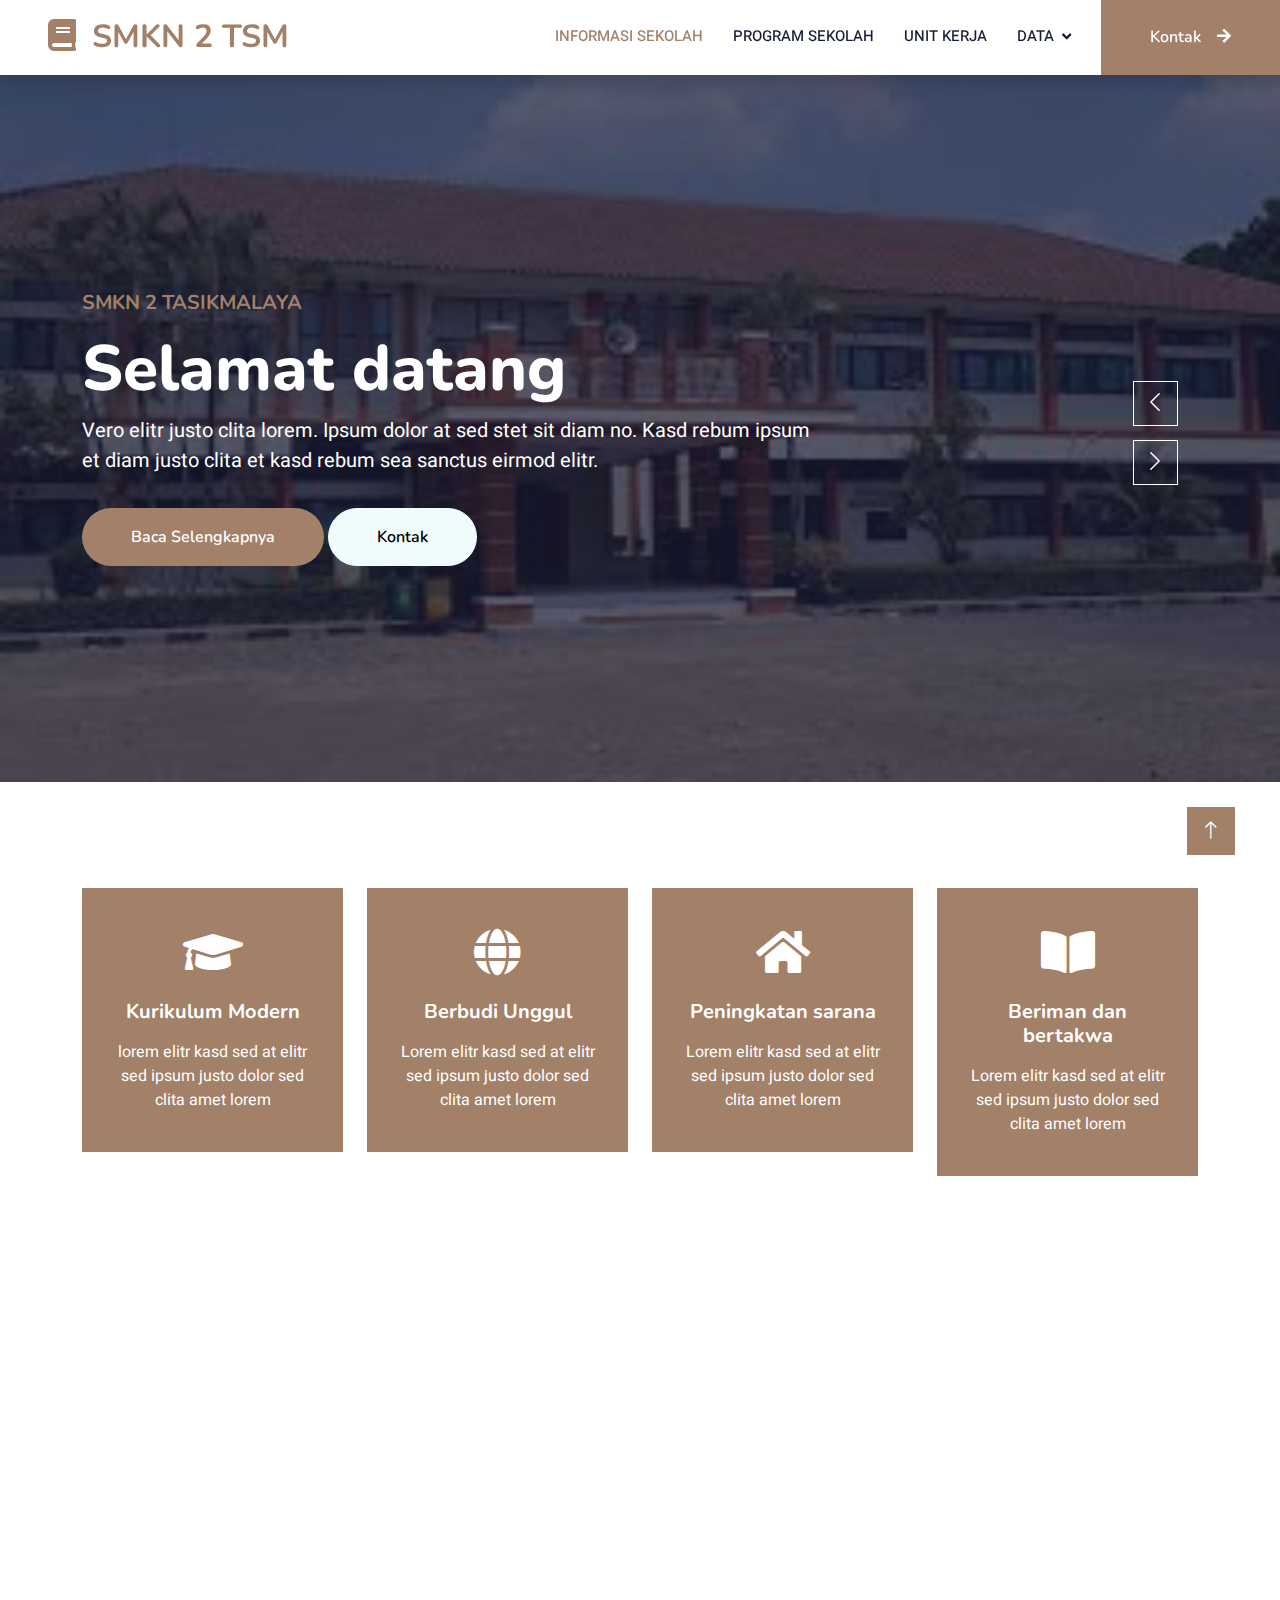
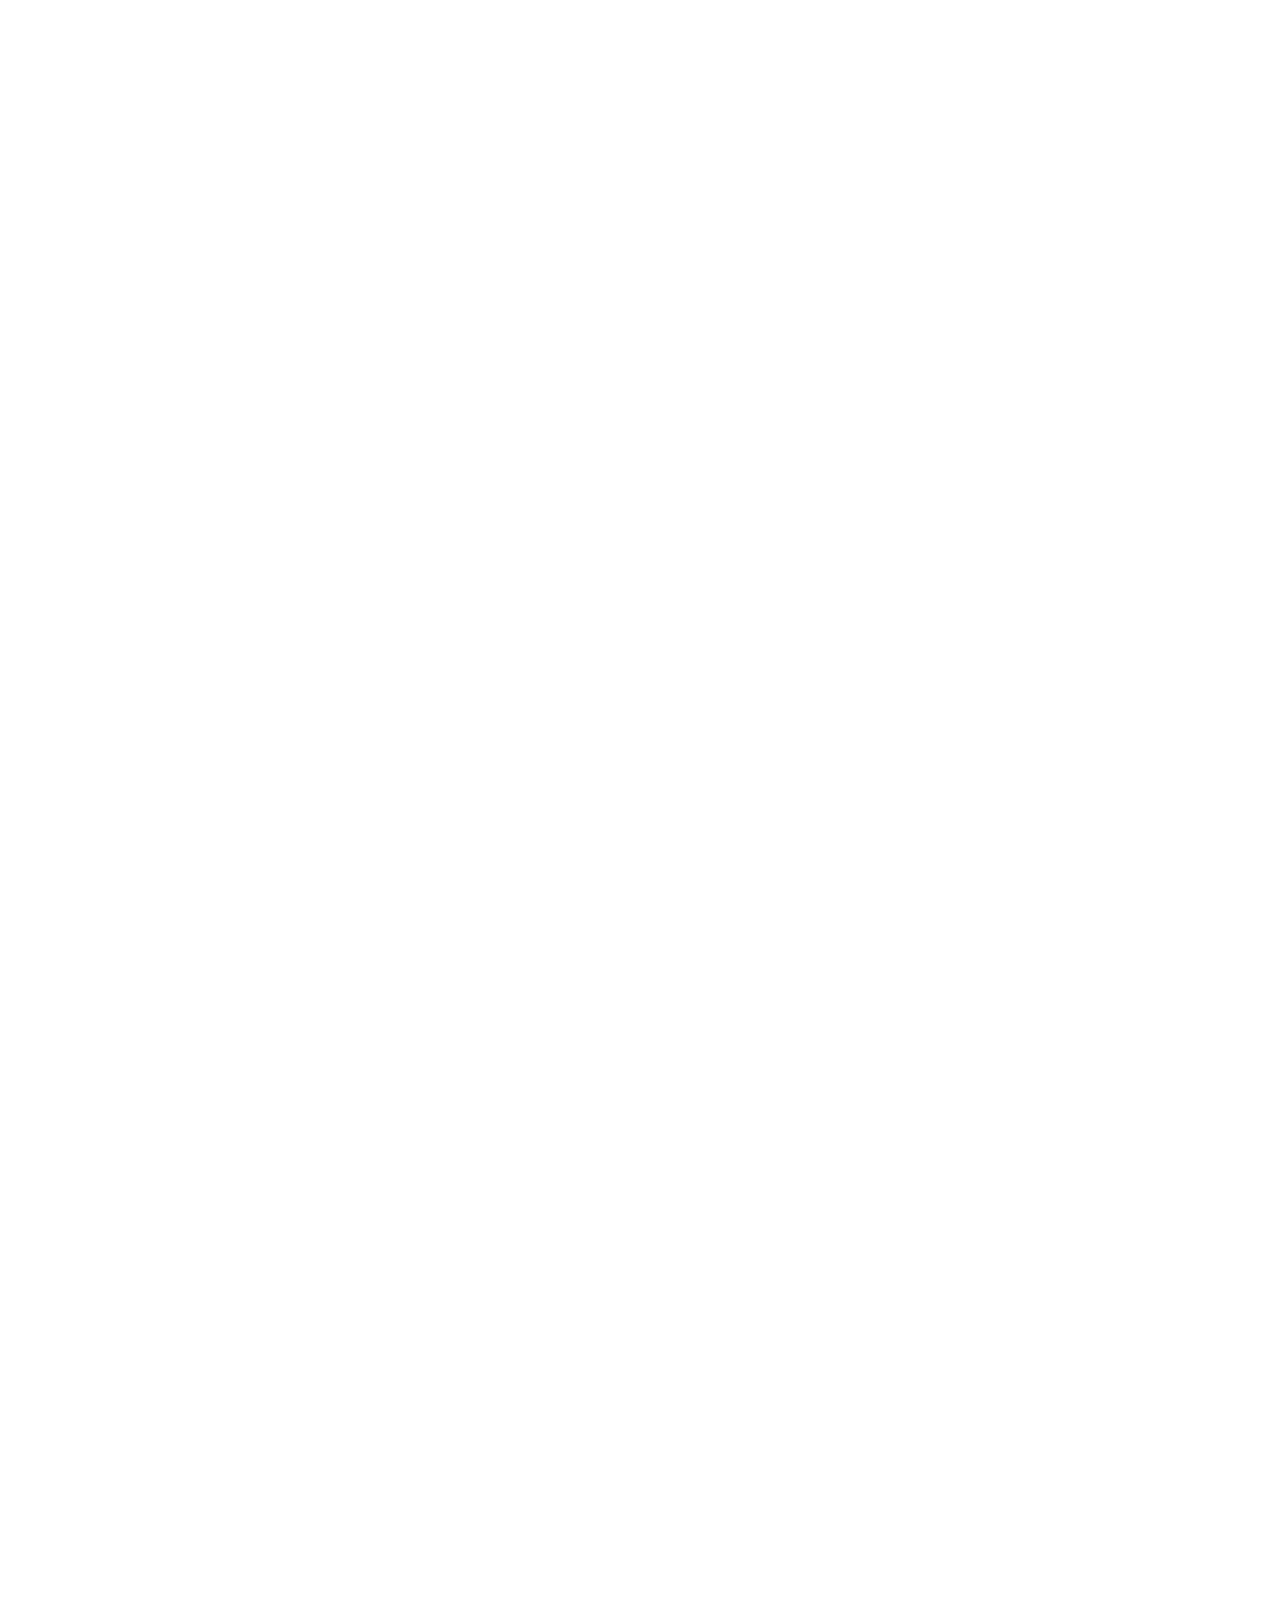
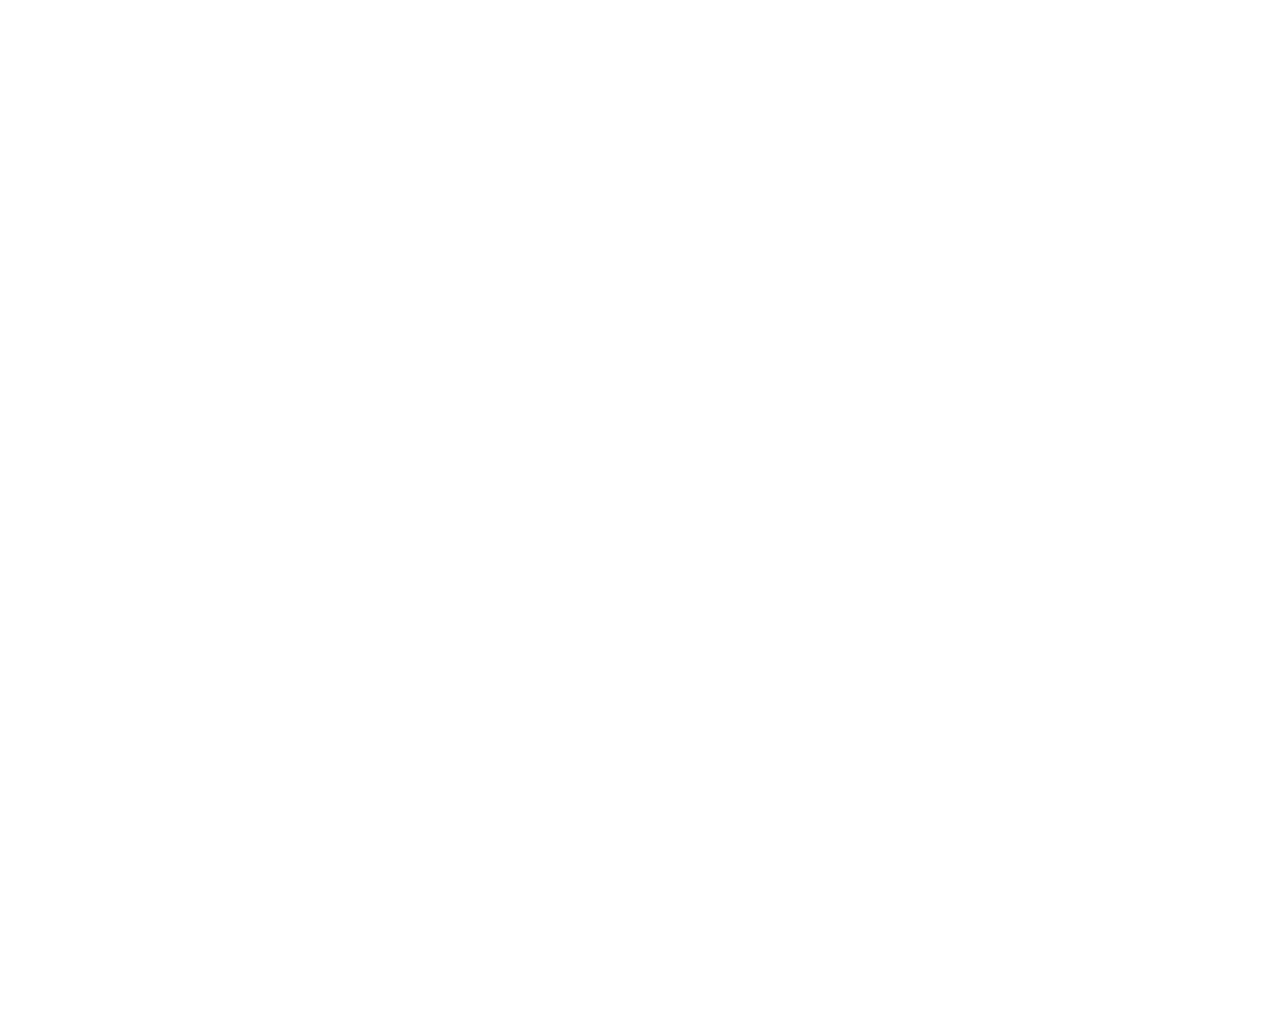
<file: index.html>
<!DOCTYPE html>
<html lang="en">

<head>
    <meta charset="utf-8">
    <title>Informasi Sekolah</title>
    <meta content="width=device-width, initial-scale=1.0" name="viewport">
    <meta content="" name="keywords">
    <meta content="" name="description">

    <!-- Favicon -->
    <!-- <link href="img/favicon.ico" rel="icon"> -->

    <!-- Google Web Fonts -->
    <link rel="preconnect" href="https://fonts.googleapis.com">
    <link rel="preconnect" href="https://fonts.gstatic.com" crossorigin>
    <link href="https://fonts.googleapis.com/css2?family=Heebo:wght@400;500;600&family=Nunito:wght@600;700;800&display=swap" rel="stylesheet">

    <!-- Icon Font Stylesheet -->
    <link href="https://cdnjs.cloudflare.com/ajax/libs/font-awesome/5.10.0/css/all.min.css" rel="stylesheet">
    <link href="https://cdn.jsdelivr.net/npm/bootstrap-icons@1.4.1/font/bootstrap-icons.css" rel="stylesheet">

    <!-- Libraries Stylesheet -->
    <link href="lib/animate/animate.min.css" rel="stylesheet">
    <link href="lib/owlcarousel/assets/owl.carousel.min.css" rel="stylesheet">

    <!-- Customized Bootstrap Stylesheet -->
    <link href="css/bootstrap.min.css" rel="stylesheet">

    <!-- Template Stylesheet -->
    <link href="css/style.css" rel="stylesheet">
</head>

<body>
    <!-- Spinner Start -->
    <div id="spinner" class="show bg-white position-fixed translate-middle w-100 vh-100 top-50 start-50 d-flex align-items-center justify-content-center">
        <div class="spinner-border text-primary" style="width: 3rem; height: 3rem;" role="status">
            <span class="sr-only">Loading...</span>
        </div>
    </div>
    <!-- Spinner End -->


    <!-- Navbar Start -->
    <nav class="navbar navbar-expand-lg bg-white navbar-light shadow sticky-top p-0">
        <a href="index.html" class="navbar-brand d-flex align-items-center px-4 px-lg-5">
            <h2 class="m-0" style="color: #A38068;"><i class="fa fa-book me-3"></i>SMKN 2 TSM</h2>
        </a>
        <button type="button" class="navbar-toggler me-4" data-bs-toggle="collapse" data-bs-target="#navbarCollapse">
            <span class="navbar-toggler-icon"></span>
        </button>
        <div class="collapse navbar-collapse" id="navbarCollapse">
            <div class="navbar-nav ms-auto p-4 p-lg-0">
                <a href="index.html" class="nav-item nav-link active">Informasi Sekolah</a>
                <a href="Program Sekolah.html" class="nav-item nav-link">Program Sekolah</a>
                <a href="unitkerja.html" class="nav-item nav-link">Unit Kerja</a>
                <div class="nav-item dropdown">
                    <a href="#" class="nav-link dropdown-toggle" data-bs-toggle="dropdown">Data</a>
                    <div class="dropdown-menu fade-down m-0">
                        <a href="ekstrakulikuler.html" class="dropdown-item">ekstrakulikuler</a>
                        <a href="testimonial.html" class="dropdown-item">PPDB 2022</a>
                        <a href="404.html" class="dropdown-item">404 Page</a>
                    </div>
                </div>
                <a href="contact.html" class="btn py-4 px-lg-5" style=" background-color: #A38068; color: #fff;">Kontak<i class="fa fa-arrow-right ms-3"></i></a>
    </nav>
    <!-- Navbar End --> 


    <!-- Carousel Start -->
    <div class="container-fluid p-0 mb-5">
        <div class="owl-carousel header-carousel position-relative">
            <div class="owl-carousel-item position-relative">
                <img class="" src="img/thumbailsmkn2.jpg" height="707px" width="175px" alt="">
                <div class="position-absolute top-0 start-0 w-100 h-100 d-flex align-items-center" style="background: rgba(24, 29, 56, .7);">
                    <div class="container">
                        <div class="row justify-content-start">
                            <div class="col-sm-10 col-lg-8">
                                <h5 class="text-uppercase mb-3 animated slideInDown" style="color:#A38068">Smkn 2 Tasikmalaya</h5>
                                <h1 class="display-3 text-white animated slideInDown">Selamat datang</h1>
                                <p class="fs-5 text-white mb-4 pb-2">Vero elitr justo clita lorem. Ipsum dolor at sed stet sit diam no. Kasd rebum ipsum et diam justo clita et kasd rebum sea sanctus eirmod elitr.</p>
                                <a href="" class="btn py-md-3 px-md-5 ms-auto" style=" border-radius: 50px ; background-color: #A38068; color: #fff;">Baca Selengkapnya</a>
                                <a href="contact.html" class="btn btn-light py-md-3 px-md-5 animated slideInRight" style="border-radius: 50px;">Kontak</a>
                            </div>
                        </div>
                    </div>
                </div>
            </div>
            <div class="owl-carousel-item position-relative">
                <img class="img-fluid" src="img/ppdbsmkn2.jpg" height="400px" width="175px" alt="">
                <div class="position-absolute top-0 start-0 w-100 h-100 d-flex align-items-center" style="background: rgba(24, 29, 56, .7);">
                    <div class="container">
                        <div class="row justify-content-start">
                            <div class="col-sm-10 col-lg-8">
                                <h5 class="text-uppercase mb-3 animated slideInDown" style="color:#A38068">Smkn 2 Tasikmalaya</h5>
                                <h1 class="display-3 text-white animated slideInDown">PPDB 2023 Terbaru</h1>
                                <p class="fs-5 text-white mb-4 pb-2">Vero elitr justo clita lorem. Ipsum dolor at sed stet sit diam no. Kasd rebum ipsum et diam justo clita et kasd rebum sea sanctus eirmod elitr.</p>
                                <a href="" class="btn btn-primary py-md-3 px-md-5" style=" background-color: #A38068; color: #fff; border-radius: 50px;">Baca selengkapnya</a>
                                <a href="contact.html" class="btn btn-light py-md-3 px-md-5 animated slideInRight" style="border-radius: 50px;">Kontak</a>
                            </div>
                        </div>
                    </div>
                </div>
            </div>
        </div>
    </div>
    <!-- Carousel End -->


    <!-- Service Start -->
    <div class="container-xxl py-5">
        <div class="container">
            <div class="row g-4">
                <div class="col-lg-3 col-sm-6 wow fadeInUp" data-wow-delay="0.1s">
                    <div class="service-item text-center pt-3">
                        <div class="p-4">
                            <i class="fa fa-3x fa-graduation-cap mb-4" style="color: #fff;"></i>
                            <h5 class="mb-3" style="color:  #ffff;">Kurikulum Modern</h5>
                            <p style=" color: #ffff;">lorem elitr kasd sed at elitr sed ipsum justo dolor sed clita amet lorem</p>
                        </div>
                    </div>
                </div>
                <div class="col-lg-3 col-sm-6 wow fadeInUp" data-wow-delay="0.3s">
                    <div class="service-item text-center pt-3">
                        <div class="p-4">
                            <i class="fa fa-3x fa-globe mb-4" style="color: #fff;"></i>
                            <h5 class="mb-3" style="color:#fff;">Berbudi Unggul</h5>
                            <p style="color: #fff;">Lorem elitr kasd sed at elitr sed ipsum justo dolor sed clita amet lorem</p>
                        </div>
                    </div>
                </div>
                <div class="col-lg-3 col-sm-6 wow fadeInUp" data-wow-delay="0.5s">
                    <div class="service-item text-center pt-3">
                        <div class="p-4">
                            <i class="fa fa-3x fa-home mb-4" style="color:#fff;"></i>
                            <h5 class="mb-3" style="color:#fff;">Peningkatan sarana</h5>
                            <p class="mb-3" style="color:#fff;">Lorem elitr kasd sed at elitr sed ipsum justo dolor sed clita amet lorem</p>
                        </div>
                    </div>
                </div>
                <div class="col-lg-3 col-sm-6 wow fadeInUp" data-wow-delay="0.7s">
                    <div class="service-item text-center pt-3">
                        <div class="p-4">
                            <i class="fa fa-3x fa-book-open mb-4" style="color:#fff;"></i>
                            <h5 class="mb-3" style="color:#fff;">Beriman dan bertakwa</h5>
                            <p style="color:#fff;">Lorem elitr kasd sed at elitr sed ipsum justo dolor sed clita amet lorem</p>
                        </div>
                    </div>
                </div>
            </div>
        </div>
    </div>
    <!-- Service End -->


    <!-- About Start -->
    <div class="container-xxl py-5">
        <div class="container">
            <div class="row g-5">
                <div class="col-lg-6 wow fadeInUp" data-wow-delay="0.1s" style="min-height: 400px;">
                    <div class="position-relative h-100">
                        <img class="img-fluid position-absolute w-100 h-100" src="img/about.jpg" alt="" style="object-fit: cover;">
                    </div>
                </div>
                <div class="col-lg-6 wow fadeInUp" data-wow-delay="0.3s">
                    <h7 class="section-title bg-white text-start pe-3" style="color:#A38068; " >Pendapat</h7>
                    <h1 class="mb-4">Sambutan Dari Kepala Sekolah</h1>
                    <p class="mb-4">Lorem ipsum, dolor sit amet consectetur adipisicing elit. Voluptatibus est illum sint quis vero dolor laborum odit sed itaque repellat tenetur, consequatur facere omnis fugit corporis repudiandae dolore hic molestiae?.</p>
                    <p class="mb-4">Lorem ipsum dolor sit amet consectetur adipisicing elit. Minus sunt autem facere. Nisi enim earum expedita harum, architecto repellendus aperiam quasi adipisci vero magni voluptatem reprehenderit in animi consequuntur quaerat?</p>
                    <div class="row gy-2 gx-4 mb-4">
                        <div class="col-sm-6">
                            <p class="mb-0"><i class="fa fa-arrow-right me-2" style="color:#A38068"></i>Skil Yang Meningkat</p>
                        </div>
                        <div class="col-sm-6">
                            <p class="mb-0"><i class="fa fa-arrow-right me-2" style="color:#A38068"></i>Wawasan Tinggi</p>
                        </div>
                        <div class="col-sm-6">
                            <p class="mb-0"><i class="fa fa-arrow-right me-2" style="color:#A38068;"></i>Harapan Tinggi</p>
                        </div>
                        <div class="col-sm-6">
                            <p class="mb-0"><i class="fa fa-arrow-right me-2" style="color:#A38068;"></i>Pemikiran Dewasa</p>
                        </div>
                        <div class="col-sm-6">
                            <p class="mb-0"><i class="fa fa-arrow-right me-2" style="color:#A38068"></i>Perkembangan Kemajuan </p>
                        </div>
                        <div class="col-sm-6">
                            <p class="mb-0"><i class="fa fa-arrow-right me-2" style="color:#A38068;"></i>Kretifvitas Yang Unggul</p>
                        </div>
                    </div>
                    <a class="btn  py-3 px-5 mt-2" style="background-color: #A38068; color: #fff;" href="">Baca Selengkapnya</a>
                </div>
            </div>
        </div>
    </div>
    <!-- About End -->


    <!-- Categories Start -->
    <div class="container-xxl py-5">
        <div class="container">
            <div class="text-center wow fadeInUp" data-wow-delay="0.1s">
                <h6 class="section-title bg-white text-center px-3" style="color:#A38068">Berita</h6>
                <h1 class="mb-5">Berita Terbaru</h1>
                <div>

            
                        </div>
                    </a>
                </div>
            </div>
        </div>
    </div>
    <!-- Categories Start -->
   <div class="row g-4">
                <div class="col-lg-3 col-md-6 wow fadeInUp" data-wow-delay="0.1s">
                    <div class="team-item bg-light">
                        <div class="overflow-hidden">
                            <img class="img-fluid" src="img/team-1.jpg" alt="">
                        </div>
                        <div class="position-relative d-flex justify-content-center" style="margin-top: -23px;">
                            <div class="bg-light d-flex justify-content-center pt-2 px-1">
                                <a class="btn btn-sm-square btn-primary mx-1" href=""><i class="fab fa-facebook-f"></i></a>
                                <a class="btn btn-sm-square btn-primary mx-1" href=""><i class="fab fa-twitter"></i></a>
                                <a class="btn btn-sm-square btn-primary mx-1" href=""><i class="fab fa-instagram"></i></a>
                            </div>
                        </div>
                        <div class="text-center p-4">
                            <h5 class="mb-0">Jurusan</h5>
                            <small>Program Jurusan</small>
                        </div>
                    </div>
                </div>
                <div class="col-lg-3 col-md-6 wow fadeInUp" data-wow-delay="0.3s">
                    <div class="team-item bg-light">
                        <div class="overflow-hidden">
                            <img class="img-fluid" src="img/team-2.jpg" alt="">
                        </div>
                        <div class="position-relative d-flex justify-content-center" style="margin-top: -23px;">
                            <div class="bg-light d-flex justify-content-center pt-2 px-1">
                                <a class="btn btn-sm-square btn-primary mx-1" href=""><i class="fab fa-facebook-f"></i></a>
                                <a class="btn btn-sm-square btn-primary mx-1" href=""><i class="fab fa-twitter"></i></a>
                                <a class="btn btn-sm-square btn-primary mx-1" href=""><i class="fab fa-instagram"></i></a>
                            </div>
                        </div>
                        <div class="text-center p-4">
                            <h5 class="mb-0">Jurusan </h5>
                            <small>Program Jurusan</small>
                        </div>
                    </div>
                </div>
                <div class="col-lg-3 col-md-6 wow fadeInUp" data-wow-delay="0.5s">
                    <div class="team-item bg-light">
                        <div class="overflow-hidden">
                            <img class="img-fluid" src="img/team-3.jpg" alt="">
                        </div>
                        <div class="position-relative d-flex justify-content-center" style="margin-top: -23px;">
                            <div class="bg-light d-flex justify-content-center pt-2 px-1">
                                <a class="btn btn-sm-square btn-primary mx-1" href=""><i class="fab fa-facebook-f"></i></a>
                                <a class="btn btn-sm-square btn-primary mx-1" href=""><i class="fab fa-twitter"></i></a>
                                <a class="btn btn-sm-square btn-primary mx-1" href=""><i class="fab fa-instagram"></i></a>
                            </div>
                        </div>
                        <div class="text-center p-4">
                            <h5 class="mb-0">Jurusan</h5>
                            <small>Program Jurusan</small>
                        </div>
                    </div>
                </div>
                <div class="col-lg-3 col-md-6 wow fadeInUp" data-wow-delay="0.7s">
                    <div class="team-item bg-light">
                        <div class="overflow-hidden">
                            <img class="img-fluid" src="img/team-4.jpg" alt="">
                        </div>
                        <div class="position-relative d-flex justify-content-center" style="margin-top: -23px;">
                            <div class="bg-light d-flex justify-content-center pt-2 px-1">
                                <a class="btn btn-sm-square btn-primary mx-1" href=""><i class="fab fa-facebook-f"></i></a>
                                <a class="btn btn-sm-square btn-primary mx-1" href=""><i class="fab fa-twitter"></i></a>
                                <a class="btn btn-sm-square btn-primary mx-1" href=""><i class="fab fa-instagram"></i></a>
                            </div>
                        </div>
                        <div class="text-center p-4">
                            <h5 class="mb-0">Jurusan</h5>
                            <small>Program Jurusan</small>
                    </div>
                    </div>

   
                    </div>
                </div>
            </div>
        </div>
    </div>
    <!-- Courses End -->


    <!-- Team Start -->
    <div class="container-xxl py-5">
        <div class="container">
            <div class="text-center wow fadeInUp" data-wow-delay="0.1s">
                <h6 class="section-title bg-white text-center px-3" style="color:#A38068">Pendapat</h6>
                <h1 class="mb-5">Guru Kami</h1>
            </div>
            <div class="row g-4">
                <div class="col-lg-3 col-md-6 wow fadeInUp" data-wow-delay="0.1s">
                    <div class="team-item bg-light">
                        <div class="overflow-hidden">
                            <img class="img-fluid" src="img/team-1.jpg" alt="">
                        </div>
                        <div class="position-relative d-flex justify-content-center" style="margin-top: -23px;">
                            <div class="bg-light d-flex justify-content-center pt-2 px-1">
                                <a class="btn btn-sm-square btn-primary mx-1" href=""><i class="fab fa-facebook-f"></i></a>
                                <a class="btn btn-sm-square btn-primary mx-1" href=""><i class="fab fa-twitter"></i></a>
                                <a class="btn btn-sm-square btn-primary mx-1" href=""><i class="fab fa-instagram"></i></a>
                            </div>
                        </div>
                        <div class="text-center p-4">
                            <h5 class="mb-0">Aldi</h5>
                            <small>Guru Otomotif</small>
                        </div>
                    </div>
                </div>
                <div class="col-lg-3 col-md-6 wow fadeInUp" data-wow-delay="0.3s">
                    <div class="team-item bg-light">
                        <div class="overflow-hidden">
                            <img class="img-fluid" src="img/team-2.jpg" alt="">
                        </div>
                        <div class="position-relative d-flex justify-content-center" style="margin-top: -23px;">
                            <div class="bg-light d-flex justify-content-center pt-2 px-1">
                                <a class="btn btn-sm-square btn-primary mx-1" href=""><i class="fab fa-facebook-f"></i></a>
                                <a class="btn btn-sm-square btn-primary mx-1" href=""><i class="fab fa-twitter"></i></a>
                                <a class="btn btn-sm-square btn-primary mx-1" href=""><i class="fab fa-instagram"></i></a>
                            </div>
                        </div>
                        <div class="text-center p-4">
                            <h5 class="mb-0">Ahmad</h5>
                            <small>Guru Informatika</small>
                        </div>
                    </div>
                </div>
                <div class="col-lg-3 col-md-6 wow fadeInUp" data-wow-delay="0.5s">
                    <div class="team-item bg-light">
                        <div class="overflow-hidden">
                            <img class="img-fluid" src="img/team-3.jpg" alt="">
                        </div>
                        <div class="position-relative d-flex justify-content-center" style="margin-top: -23px;">
                            <div class="bg-light d-flex justify-content-center pt-2 px-1">
                                <a class="btn btn-sm-square btn-primary mx-1" href=""><i class="fab fa-facebook-f"></i></a>
                                <a class="btn btn-sm-square btn-primary mx-1" href=""><i class="fab fa-twitter"></i></a>
                                <a class="btn btn-sm-square btn-primary mx-1" href=""><i class="fab fa-instagram"></i></a>
                            </div>
                        </div>
                        <div class="text-center p-4">
                            <h5 class="mb-0">Wijaya</h5>
                            <small>Guru BK</small>
                        </div>
                    </div>
                </div>
                <div class="col-lg-3 col-md-6 wow fadeInUp" data-wow-delay="0.7s">
                    <div class="team-item bg-light">
                        <div class="overflow-hidden">
                            <img class="img-fluid" src="img/team-4.jpg" alt="">
                        </div>
                        <div class="position-relative d-flex justify-content-center" style="margin-top: -23px;">
                            <div class="bg-light d-flex justify-content-center pt-2 px-1">
                                <a class="btn btn-sm-square btn-primary mx-1" href=""><i class="fab fa-facebook-f"></i></a>
                                <a class="btn btn-sm-square btn-primary mx-1" href=""><i class="fab fa-twitter"></i></a>
                                <a class="btn btn-sm-square btn-primary mx-1" href=""><i class="fab fa-instagram"></i></a>
                            </div>
                        </div>
                        <div class="text-center p-4">
                            <h5 class="mb-0">Instructor Name</h5>
                            <small>Designation</small>
                        </div>
                    </div>
                </div>
            </div>
        </div>
    </div>
    <!-- Team End -->


    <!-- Testimonial Start -->
    <div class="container-xxl py-5 wow fadeInUp" data-wow-delay="0.1s">
        <div class="container">
            <div class="text-center">
                <h6 class="section-title bg-white text-center px-3" style="color:#A38068">Pendapat</h6>
                <h1 class="mb-5">Menurut Siswa Kami!</h1>
            </div>
            <div class="owl-carousel testimonial-carousel position-relative">
                <div class="testimonial-item text-center">
                    <img class="border rounded-circle p-2 mx-auto mb-3" src="img/testimonial-1.jpg" style="width: 80px; height: 80px;">
                    <h5 class="mb-0">Nama</h5>
                    <p>Profession</p>
                    <div class="testimonial-text bg-light text-center p-4">
                    <p class="mb-0">Lorem ipsum, dolor sit amet consectetur adipisicing elit. Ut aspernatur vitae odio adipisci deleniti ullam impedit tempore quae quibusdam, eligendi asperiores repellendus in debitis nisi. Aperiam, nostrum id? 
                        Veniam, doloremque..</p>
                    </div>
                </div>
                <div class="testimonial-item text-center">
                    <img class="border rounded-circle p-2 mx-auto mb-3" src="img/testimonial-2.jpg" style="width: 80px; height: 80px;">
                    <h5 class="mb-0">Nama</h5>
                    <p>Profession</p>
                    <div class="testimonial-text bg-light text-center p-4">
                    <p class="mb-0">Lorem ipsum dolor sit, amet consectetur adipisicing elit. Sapiente nulla nam placeat obcaecati? Eos, consequatur nemo! Cumque natus odit earum 
                        sunt eum fuga dicta dolore, et vel ipsam itaque possimus?.</p>
                    </div>
                </div>
                <div class="testimonial-item text-center">
                    <img class="border rounded-circle p-2 mx-auto mb-3" src="img/testimonial-3.jpg" style="width: 80px; height: 80px;">
                    <h5 class="mb-0">Nama</h5>
                    <p>Profession</p>
                    <div class="testimonial-text bg-light text-center p-4">
                    <p class="mb-0">Lorem ipsum dolor sit amet consectetur, adipisicing elit. Ipsa hic illum at autem obcaecati odio unde recusandae quae culpa ratione,
                         eveniet cum itaque, enim deserunt vero dolorem accusantium nisi officia..</p>
                    </div>
                </div>
                <div class="testimonial-item text-center">
                    <img class="border rounded-circle p-2 mx-auto mb-3" src="img/testimonial-4.jpg" style="width: 80px; height: 80px;">
                    <h5 class="mb-0">Nama</h5>
                    <p>Profession</p>
                    <div class="testimonial-text bg-light text-center p-4">
                    <p class="mb-0">Lorem ipsum dolor sit amet consectetur adipisicing elit. Asperiores autem dolore dicta quos totam explicabo sunt debitis delectus, 
                        unde obcaecati voluptatum cum animi cupiditate? Labore deleniti optio et quos aperiam..</p>
                    </div>
                </div>
            </div>
        </div>
    </div>
    <!-- Testimonial End -->
        

    <!-- Footer Start -->
    <div class="container-fluid footer pt-5 mt-5 wow fadeIn" style="background-color: black; color: #fff;" data-wow-delay="0.1s">
        <div class="container py-5">
            <div class="row g-5">
                <div class="col-lg-3 col-md-6">
                    <h4 class="text-white mb-3">Tautan</h4>
                    <a class="btn btn-link" href="">Hubungi Kami</a>
                    <a class="btn btn-link" href="">Kontak Kami</a>
                    <a class="btn btn-link" href="">Kebijakan Pribadi</a>
                    <a class="btn btn-link" href="">Syarat dan Ketentuan</a>
                    <a class="btn btn-link" href="">Bantuan</a>
                </div>
                <div class="col-lg-3 col-md-6">
                    <h4 class="text-white mb-3">Kontak</h4>
                    <p class="mb-2"><i class="fa fa-map-marker-alt me-3"></i>Perum Griya Reksa Wisesa Tasikmalaya</p>
                    <p class="mb-2"><i class="fa fa-phone-alt me-3"></i>081264534799</p>
                    <p class="mb-2"><i class="fa fa-envelope me-3"></i>info@example.com</p>
                    <div class="d-flex pt-2">
                        <a class="btn btn-outline-light btn-social" href=""><i class="fab fa-twitter"></i></a>
                        <a class="btn btn-outline-light btn-social" href=""><i class="fab fa-facebook-f"></i></a>
                        <a class="btn btn-outline-light btn-social" href=""><i class="fab fa-youtube"></i></a>
                        <a class="btn btn-outline-light btn-social" href=""><i class="fab fa-linkedin-in"></i></a>
                    </div>
                </div>
                <div class="col-lg-3 col-md-6">
                    <h4 class="text-white mb-3">Galeri</h4>
                    <div class="row g-2 pt-2">
                        <div class="col-4">
                            <img class="img-fluid bg-light p-1" src="img/course-1.jpg" alt="">
                        </div>
                        <div class="col-4">
                            <img class="img-fluid bg-light p-1" src="img/course-2.jpg" alt="">
                        </div>
                        <div class="col-4">
                            <img class="img-fluid bg-light p-1" src="img/course-3.jpg" alt="">
                        </div>
                        <div class="col-4">
                            <img class="img-fluid bg-light p-1" src="img/course-2.jpg" alt="">
                        </div>
                        <div class="col-4">
                            <img class="img-fluid bg-light p-1" src="img/course-3.jpg" alt="">
                        </div>
                        <div class="col-4">
                            <img class="img-fluid bg-light p-1" src="img/course-1.jpg" alt="">
                        </div>
                    </div>
                </div>
                <div class="col-lg-3 col-md-6">
                    <h4 class="text-white mb-3">Lainnya</h4>
                    <p>Dolor amet sit justo amet elitr clita ipsum elitr est.</p>
                    <div class="position-relative mx-auto" style="max-width: 400px;">
                        <input class="form-control border-0 w-100 py-3 ps-4 pe-5" type="text" placeholder="Your email">
                        <button type="button" class="btn py-2 position-absolute top-0 end-0 mt-2 me-2" style=" background-color:#A38068; color: #fff">SignUp</button>
                    </div>
                </div>
            </div>
        </div>
        <div class="container">
            <div class="copyright">
                <div class="row">
                    <div class="col-md-6 text-center text-md-start mb-3 mb-md-0">
                        &copy; <a class="border-bottom" href="#">Your Site Name </a>Hak cipta dilindungi Undang-undang.

                        <!--/*** This template is free as long as you keep the footer author’s credit link/attribution link/backlink. If you'd like to use the template without the footer author’s credit link/attribution link/backlink, you can purchase the Credit Removal License from "https://htmlcodex.com/credit-removal". Thank you for your support. ***/-->
                       Di-Design Oleh <a style="font-weight: bold;"  class="border-bottom" href="https://htmlcodex.com">Batara Raya Media</a>
                    </div>
                    <div class="col-md-6 text-center text-md-end">
                        <div class="footer-menu">
                            <a href="">Tampilan Awal</a>
                            <a href="">Bantuan</a>
                            <a href="">FQA</a>
                        </div>
                    </div>
                </div>
            </div>
        </div>
    </div>
    <!-- Footer End -->


    <!-- Back to Top -->
    <a href="#" class="btn btn-lg btn-lg-square back-to-top" style="background-color: #A38068; color: #fff;"><i class="bi bi-arrow-up"></i></a>


    <!-- JavaScript Libraries -->
    <script src="https://code.jquery.com/jquery-3.4.1.min.js"></script>
    <script src="https://cdn.jsdelivr.net/npm/bootstrap@5.0.0/dist/js/bootstrap.bundle.min.js"></script>
    <script src="lib/wow/wow.min.js"></script>
    <script src="lib/easing/easing.min.js"></script>
    <script src="lib/waypoints/waypoints.min.js"></script>
    <script src="lib/owlcarousel/owl.carousel.min.js"></script>

    <!-- Template Javascript -->
    <script src="js/main.js"></script>
</body>

</html>
</file>
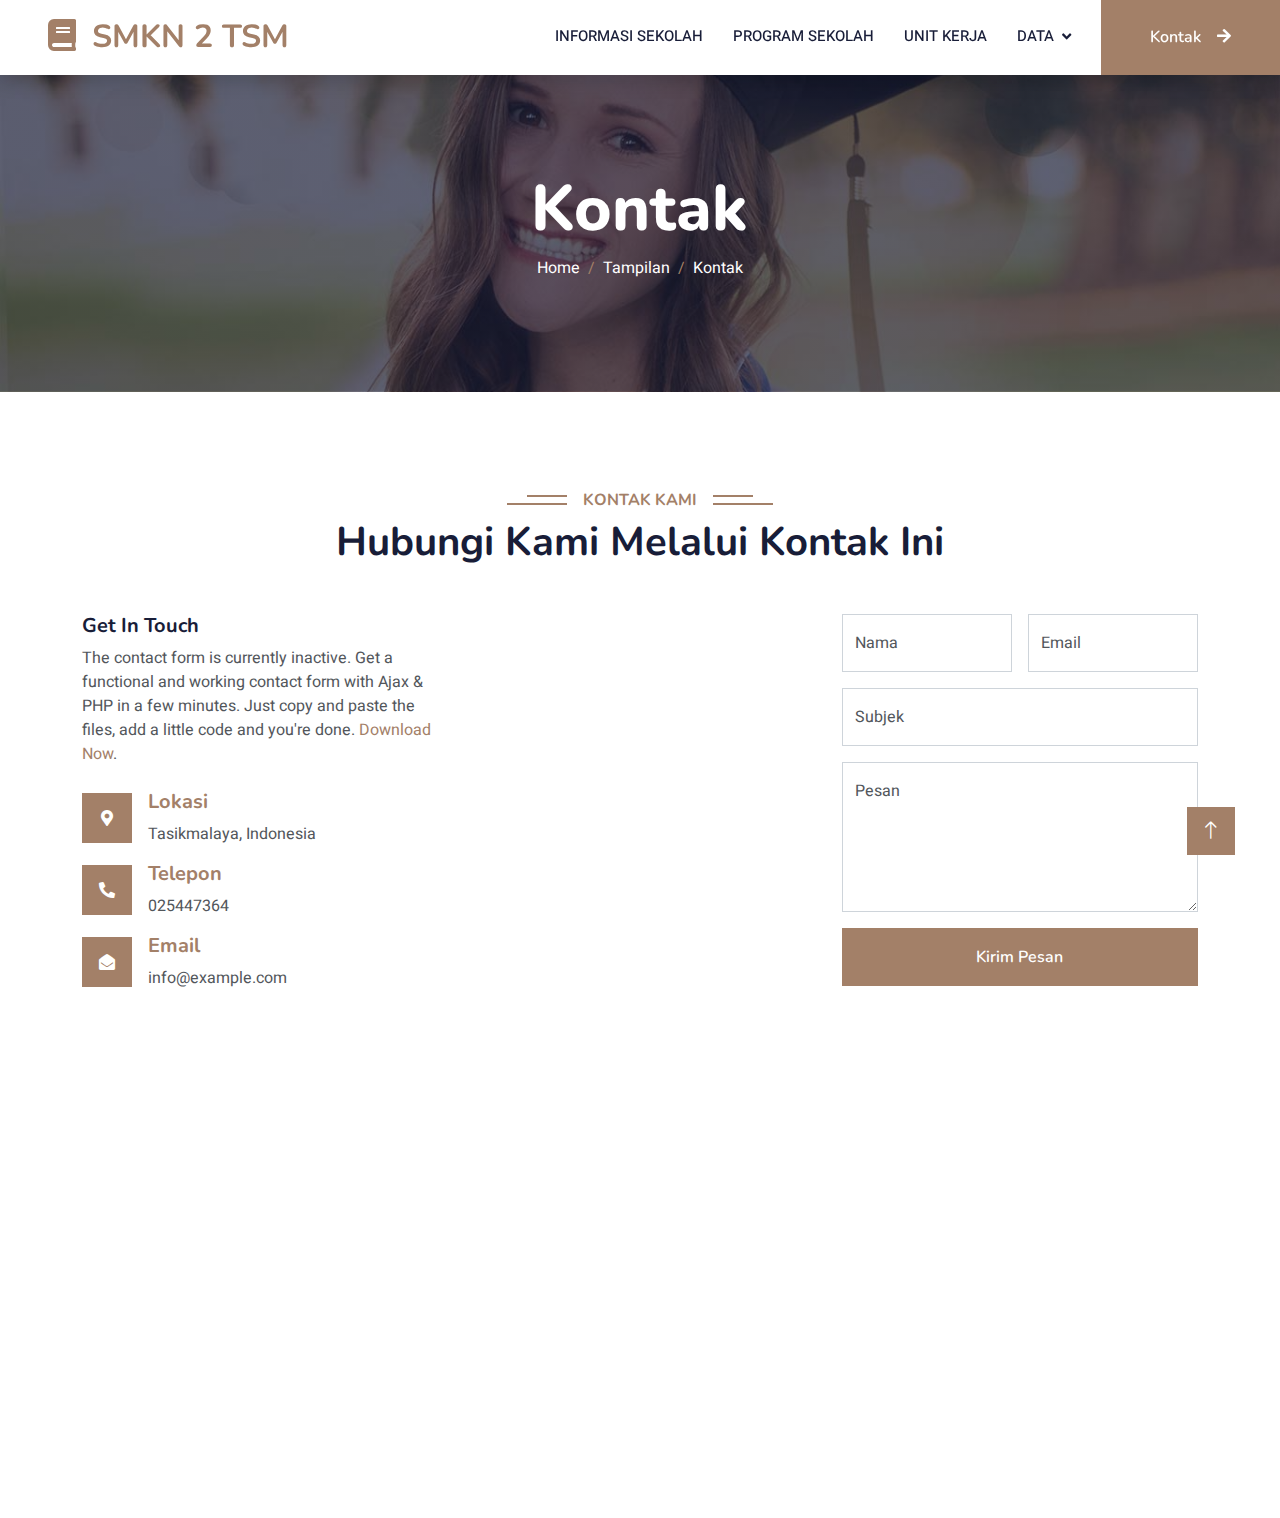
<file: contact.html>
<!DOCTYPE html>
<html lang="en">

<head>
    <meta charset="utf-8">
    <title>Kontak</title>
    <meta content="width=device-width, initial-scale=1.0" name="viewport">
    <meta content="" name="keywords">
    <meta content="" name="description">

    <!-- Favicon -->
    <link href="img/favicon.ico" rel="icon">

    <!-- Google Web Fonts -->
    <link rel="preconnect" href="https://fonts.googleapis.com">
    <link rel="preconnect" href="https://fonts.gstatic.com" crossorigin>
    <link href="https://fonts.googleapis.com/css2?family=Heebo:wght@400;500;600&family=Nunito:wght@600;700;800&display=swap" rel="stylesheet">

    <!-- Icon Font Stylesheet -->
    <link href="https://cdnjs.cloudflare.com/ajax/libs/font-awesome/5.10.0/css/all.min.css" rel="stylesheet">
    <link href="https://cdn.jsdelivr.net/npm/bootstrap-icons@1.4.1/font/bootstrap-icons.css" rel="stylesheet">

    <!-- Libraries Stylesheet -->
    <link href="lib/animate/animate.min.css" rel="stylesheet">
    <link href="lib/owlcarousel/assets/owl.carousel.min.css" rel="stylesheet">

    <!-- Customized Bootstrap Stylesheet -->
    <link href="css/bootstrap.min.css" rel="stylesheet">

    <!-- Template Stylesheet -->
    <link href="css/style.css" rel="stylesheet">
</head>

<body>
    <!-- Spinner Start -->
    <div id="spinner" class="show bg-white position-fixed translate-middle w-100 vh-100 top-50 start-50 d-flex align-items-center justify-content-center">
        <div class="spinner-border text-primary" style="width: 3rem; height: 3rem;" role="status">
            <span class="sr-only">Loading...</span>
        </div>
    </div>
    <!-- Spinner End -->


    <!-- Navbar Start -->
    <nav class="navbar navbar-expand-lg bg-white navbar-light shadow sticky-top p-0">
        <a href="index.html" class="navbar-brand d-flex align-items-center px-4 px-lg-5">
            <h2 class="m-0" style="color: #A38068;"><i class="fa fa-book me-3"></i>SMKN 2 TSM</h2>
        </a>
        <button type="button" class="navbar-toggler me-4" data-bs-toggle="collapse" data-bs-target="#navbarCollapse">
            <span class="navbar-toggler-icon"></span>
        </button>
        <div class="collapse navbar-collapse" id="navbarCollapse">
            <div class="navbar-nav ms-auto p-4 p-lg-0">
                <a href="index.html" class="nav-item nav-link">Informasi Sekolah</a>
                <a href="Program Sekolah.html" class="nav-item nav-link">Program Sekolah</a>
                <a href="unitkerja.html" class="nav-item nav-link">Unit Kerja</a>
                <div class="nav-item dropdown">
                    <a href="#" class="nav-link dropdown-toggle" data-bs-toggle="dropdown">Data</a>
                    <div class="dropdown-menu fade-down m-0">
                        <a href="ekstrakulikuler.html" class="dropdown-item">ekstrakulikuler</a>
                        <a href="PPDB 2023.html" class="dropdown-item">PPDB 2023</a>
                        <a href="404.html" class="dropdown-item">404 Page</a>
                    </div>
            </div>
            <a href="contact.html" class="btn py-4 px-lg-5 d-none d-lg-block" style="background-color: #A38068; color: #fff;">Kontak<i class="fa fa-arrow-right ms-3"></i></a>
        </div>
    </nav>
    <!-- Navbar End -->


    <!-- Header Start -->
    <div class="container-fluid bg-primary py-5 mb-5 page-header">
        <div class="container py-5">
            <div class="row justify-content-center">
                <div class="col-lg-10 text-center">
                    <h1 class="display-3 text-white animated slideInDown">Kontak</h1>
                    <nav aria-label="breadcrumb">
                        <ol class="breadcrumb justify-content-center">
                            <li class="breadcrumb-item"><a class="text-white" href="#">Home</a></li>
                            <li class="breadcrumb-item"><a class="text-white" href="#">Tampilan</a></li>
                            <li class="breadcrumb-item text-white active" aria-current="page">Kontak</li>
                        </ol>
                    </nav>
                </div>
            </div>
        </div>
    </div>
    <!-- Header End -->


    <!-- Contact Start -->
    <div class="container-xxl py-5">
        <div class="container">
            <div class="text-center wow fadeInUp" data-wow-delay="0.1s">
                <h6 class="section-title bg-white text-center px-3" style="color: #A38068;">Kontak Kami</h6>
                <h1 class="mb-5">Hubungi Kami Melalui Kontak Ini</h1>
            </div>
            <div class="row g-4">
                <div class="col-lg-4 col-md-6 wow fadeInUp" data-wow-delay="0.1s">
                    <h5>Get In Touch</h5>
                    <p class="mb-4">The contact form is currently inactive. Get a functional and working contact form with Ajax & PHP in a few minutes. Just copy and paste the files, add a little code and you're done. <a href="https://htmlcodex.com/contact-form" style="color: #A38068;">Download Now</a>.</p>
                    <div class="d-flex align-items-center mb-3">
                        <div class="d-flex align-items-center justify-content-center flex-shrink-0" style="width: 50px; height: 50px; background-color: #A38068; color: #fff;">
                            <i class="fa fa-map-marker-alt text-white"></i>
                        </div>
                        <div class="ms-3">
                            <h5 style="color: #A38068;">Lokasi</h5>
                            <p class="mb-0">Tasikmalaya, Indonesia</p>
                        </div>
                    </div>
                    <div class="d-flex align-items-center mb-3">
                        <div class="d-flex align-items-center justify-content-center flex-shrink-0" style="width: 50px; height: 50px; background-color: #A38068; color: #fff;">
                            <i class="fa fa-phone-alt text-white"></i>
                        </div>
                        <div class="ms-3">
                            <h5 style="color: #A38068;">Telepon</h5>
                            <p class="mb-0">025447364</p>
                        </div>
                    </div>
                    <div class="d-flex align-items-center">
                        <div class="d-flex align-items-center justify-content-center flex-shrink-0" style="width: 50px; height: 50px; background-color: #A38068; color: #fff;">
                            <i class="fa fa-envelope-open text-white"></i>
                        </div>
                        <div class="ms-3">
                            <h5 style="color: #A38068;">Email</h5>
                            <p class="mb-0">info@example.com</p>
                        </div>
                    </div>
                </div>
                <div class="col-lg-4 col-md-6 wow fadeInUp" data-wow-delay="0.3s">
                    <iframe class="position-relative rounded w-100 h-100"
                        link=https://www.google.com/maps/place/Kota+Tasikmalaya,+Kab.+Tasikmalaya,+Jawa+Barat/@-7.3598042,108.1503497,12z/data!3m1!4b1!4m6!3m5!1s0x2e6f56e5924c576f:0x301e8f1fc2f2500!8m2!3d-7.3505808!4d108.2171633!16zL20vMDc1NnBt?entrttu 
                        frameborder="0" style="min-height: 300px; border:0;" allowfullscreen="" aria-hidden="false"
                        tabindex="0"></iframe>
                </div>  
                <div class="col-lg-4 col-md-12 wow fadeInUp" data-wow-delay="0.5s">
                    <form>
                        <div class="row g-3">
                            <div class="col-md-6">
                                <div class="form-floating">
                                    <input type="text" class="form-control" id="name" placeholder="Nama Anda">
                                    <label for="name">Nama</label>
                                </div>
                            </div>
                            <div class="col-md-6">
                                <div class="form-floating">
                                    <input type="email" class="form-control" id="email" placeholder="Email Anda">
                                    <label for="email">Email</label>
                                </div>
                            </div>
                            <div class="col-12">
                                <div class="form-floating">
                                    <input type="text" class="form-control" id="subject" placeholder="Subject">
                                    <label for="subject">Subjek</label>
                                </div>
                            </div>
                            <div class="col-12">
                                <div class="form-floating">
                                    <textarea class="form-control" placeholder="Leave a message here" id="Pesan" style="height: 150px"></textarea>
                                    <label for="message">Pesan</label>
                                </div>
                            </div>
                            <div class="col-12">
                                <button class="btn w-100 py-3" type="submit" style="background-color: #A38068; color: #fff;">Kirim Pesan</button>
                            </div>
                        </div>
                    </form>
                </div>
            </div>
        </div>
    </div>
    <!-- Contact End -->


    <!-- Footer Start -->
    <div class="container-fluid footer pt-5 mt-5 wow fadeIn" data-wow-delay="0.1s" style="background-color: black; color: #fff;">
        <div class="container py-5">
            <div class="row g-5">
                <div class="col-lg-3 col-md-6">
                    <h4 class="text-white mb-3">Tautan Kami</h4>
                    <a class="btn btn-link" href="">Tentang Kami</a>
                    <a class="btn btn-link" href="">Kontak Kami</a>
                    <a class="btn btn-link" href="">Kebijakan Pribadi</a>
                    <a class="btn btn-link" href="">Syarat dan Ketentuan</a>
                    <a class="btn btn-link" href="">FAQ dan Bantuan</a>
                </div>
                <div class="col-lg-3 col-md-6">
                    <h4 class="text-white mb-3">Contact</h4>
                    <p class="mb-2"><i class="fa fa-map-marker-alt me-3"></i>Tasikmalaya, Indonesia</p>
                    <p class="mb-2"><i class="fa fa-phone-alt me-3"></i>+012 345 67890</p>
                    <p class="mb-2"><i class="fa fa-envelope me-3"></i>info@example.com</p>
                    <div class="d-flex pt-2">
                        <a class="btn btn-outline-light btn-social" href=""><i class="fab fa-twitter"></i></a>
                        <a class="btn btn-outline-light btn-social" href=""><i class="fab fa-facebook-f"></i></a>
                        <a class="btn btn-outline-light btn-social" href=""><i class="fab fa-youtube"></i></a>
                        <a class="btn btn-outline-light btn-social" href=""><i class="fab fa-linkedin-in"></i></a>
                    </div>
                </div>
                <div class="col-lg-3 col-md-6">
                    <h4 class="text-white mb-3">Galeri</h4>
                    <div class="row g-2 pt-2">
                        <div class="col-4">
                            <img class="img-fluid bg-light p-1" src="img/course-1.jpg" alt="">
                        </div>
                        <div class="col-4">
                            <img class="img-fluid bg-light p-1" src="img/course-2.jpg" alt="">
                        </div>
                        <div class="col-4">
                            <img class="img-fluid bg-light p-1" src="img/course-3.jpg" alt="">
                        </div>
                        <div class="col-4">
                            <img class="img-fluid bg-light p-1" src="img/course-2.jpg" alt="">
                        </div>
                        <div class="col-4">
                            <img class="img-fluid bg-light p-1" src="img/course-3.jpg" alt="">
                        </div>
                        <div class="col-4">
                            <img class="img-fluid bg-light p-1" src="img/course-1.jpg" alt="">
                        </div>
                    </div>
                </div>
                <div class="col-lg-3 col-md-6">
                    <h4 class="text-white mb-3">Lainnya</h4>
                    <p>Dolor amet sit justo amet elitr clita ipsum elitr est.</p>
                    <div class="position-relative mx-auto" style="max-width: 400px;">
                        <input class="form-control border-0 w-100 py-3 ps-4 pe-5" type="text" placeholder="Your email">
                        <button type="button" class="btn py-2 position-absolute top-0 end-0 mt-2 me-2" style="background-color: #A38068; color: #fff;">SignUp</button>
                    </div>
                </div>
            </div>
        </div>
        <div class="container">
            <div class="copyright">
                <div class="row">
                    <div class="col-md-6 text-center text-md-start mb-3 mb-md-0">
                        &copy; <a class="border-bottom" href="#">Your Site Name </a>Hak cipta dilindungi Undang-undang.

                        <!--/*** This template is free as long as you keep the footer author’s credit link/attribution link/backlink. If you'd like to use the template without the footer author’s credit link/attribution link/backlink, you can purchase the Credit Removal License from "https://htmlcodex.com/credit-removal". Thank you for your support. ***/-->
                        Di-design oleh <a class="border-bottom" href="https://htmlcodex.com">Batara Raya Media</a>
                    </div>
                    <div class="col-md-6 text-center text-md-end">
                        <div class="footer-menu">
                            <a href="">Tampilan awal</a>
                            <a href="">Bantuan</a>
                        
                        </div>
                    </div>
                </div>
            </div>
        </div>
    </div>
    <!-- Footer End -->


    <!-- Back to Top -->
    <a href="#" class="btn btn-lg btn-lg-square back-to-top" style="background-color: #A38068; color: #fff;"><i class="bi bi-arrow-up"></i></a>


    <!-- JavaScript Libraries -->
    <script src="https://code.jquery.com/jquery-3.4.1.min.js"></script>
    <script src="https://cdn.jsdelivr.net/npm/bootstrap@5.0.0/dist/js/bootstrap.bundle.min.js"></script>
    <script src="lib/wow/wow.min.js"></script>
    <script src="lib/easing/easing.min.js"></script>
    <script src="lib/waypoints/waypoints.min.js"></script>
    <script src="lib/owlcarousel/owl.carousel.min.js"></script>

    <!-- Template Javascript -->
    <script src="js/main.js"></script>
</body>

</html>
</file>
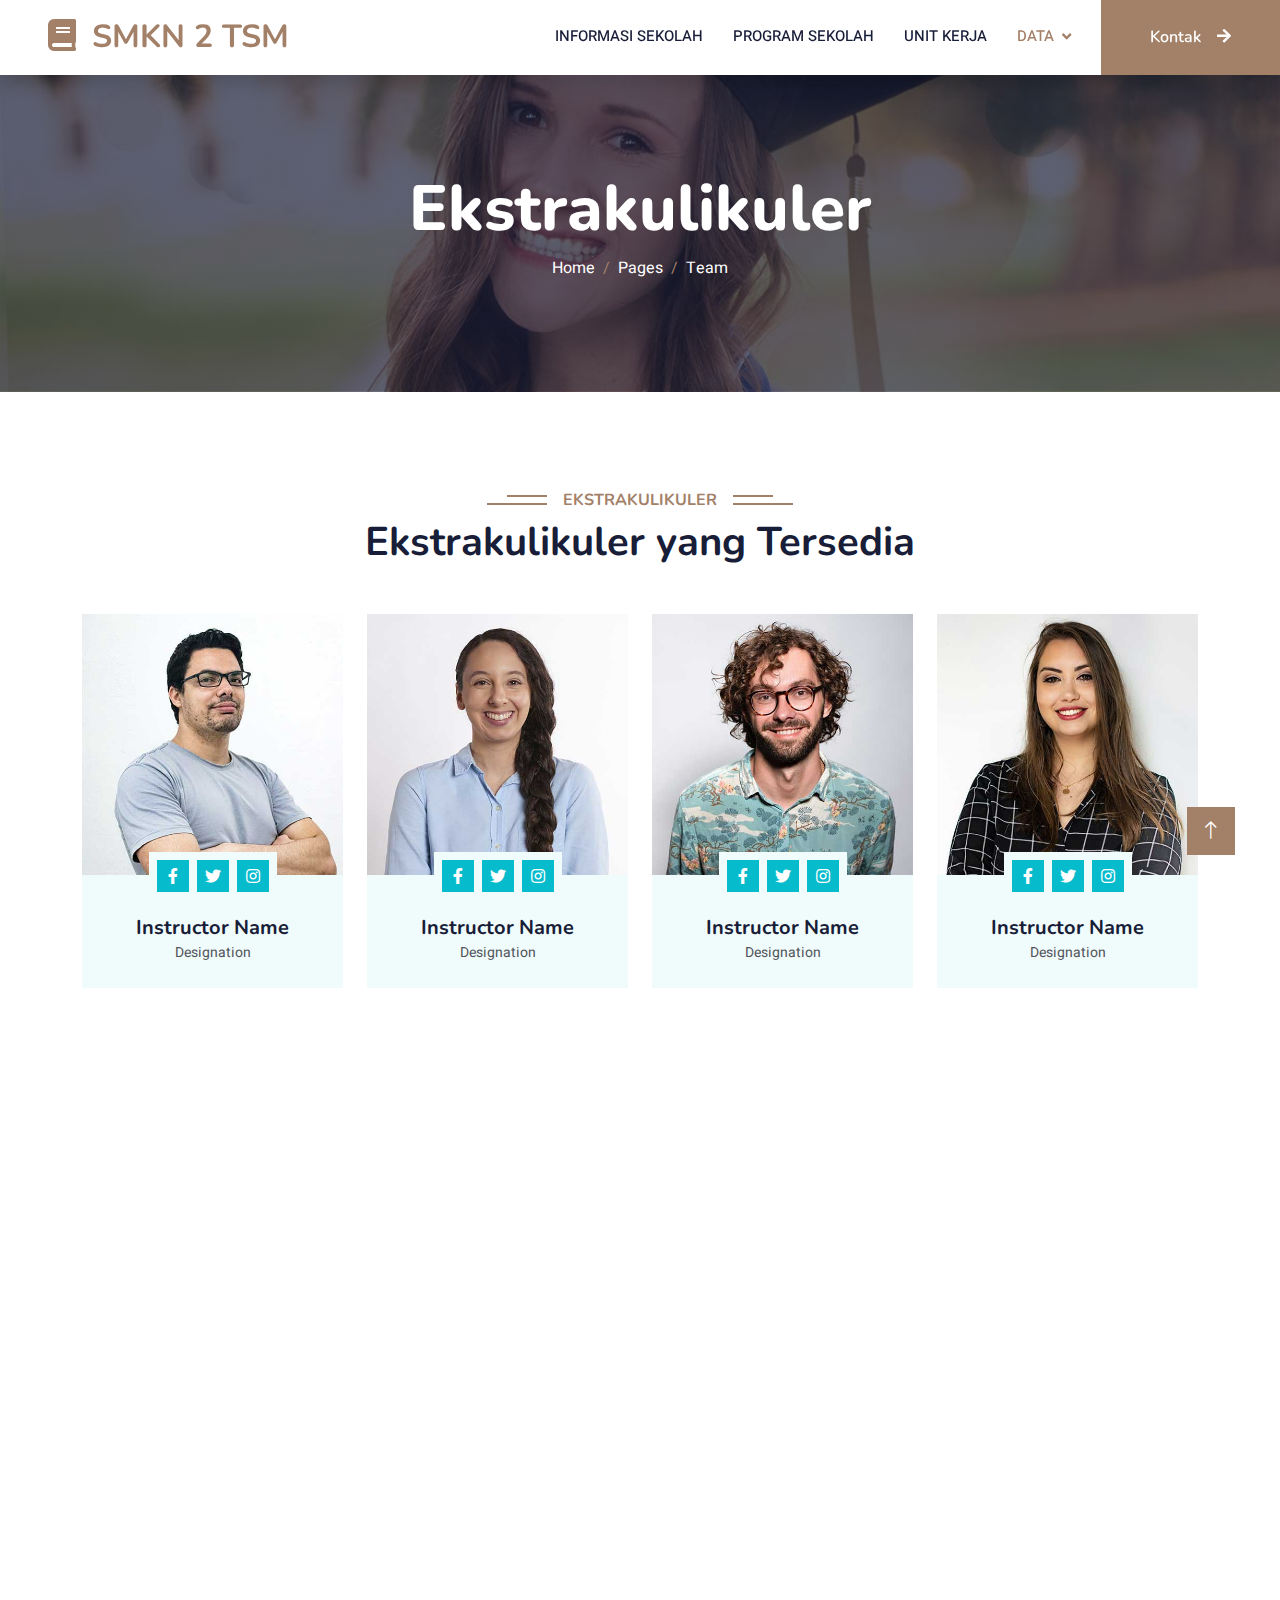
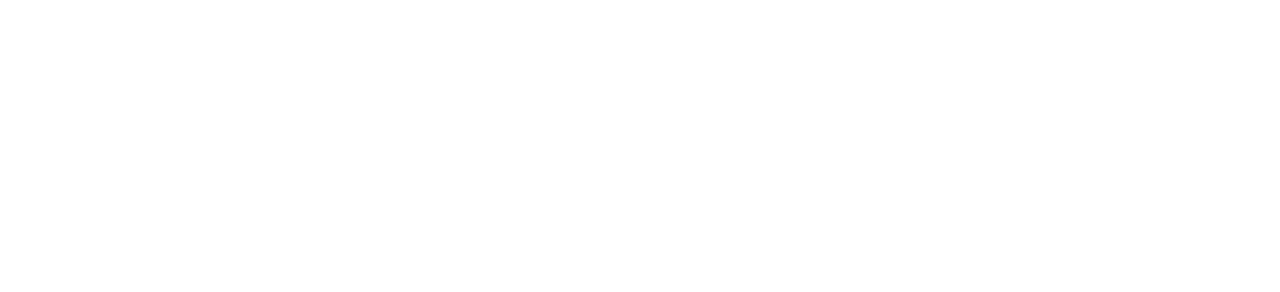
<file: ekstrakulikuler.html>
<!DOCTYPE html>
<html lang="en">

<head>
    <meta charset="utf-8">
    <title>ekstrakulikuler</title>
    <meta content="width=device-width, initial-scale=1.0" name="viewport">
    <meta content="" name="keywords">
    <meta content="" name="description">

    <!-- Favicon -->
    <link href="img/favicon.ico" rel="icon">

    <!-- Google Web Fonts -->
    <link rel="preconnect" href="https://fonts.googleapis.com">
    <link rel="preconnect" href="https://fonts.gstatic.com" crossorigin>
    <link href="https://fonts.googleapis.com/css2?family=Heebo:wght@400;500;600&family=Nunito:wght@600;700;800&display=swap" rel="stylesheet">

    <!-- Icon Font Stylesheet -->
    <link href="https://cdnjs.cloudflare.com/ajax/libs/font-awesome/5.10.0/css/all.min.css" rel="stylesheet">
    <link href="https://cdn.jsdelivr.net/npm/bootstrap-icons@1.4.1/font/bootstrap-icons.css" rel="stylesheet">

    <!-- Libraries Stylesheet -->
    <link href="lib/animate/animate.min.css" rel="stylesheet">
    <link href="lib/owlcarousel/assets/owl.carousel.min.css" rel="stylesheet">

    <!-- Customized Bootstrap Stylesheet -->
    <link href="css/bootstrap.min.css" rel="stylesheet">

    <!-- Template Stylesheet -->
    <link href="css/style.css" rel="stylesheet">
</head>

<body>
    <!-- Spinner Start -->
    <div id="spinner" class="show bg-white position-fixed translate-middle w-100 vh-100 top-50 start-50 d-flex align-items-center justify-content-center">
        <div class="spinner-border text-primary" style="width: 3rem; height: 3rem;" role="status">
            <span class="sr-only">Loading...</span>
        </div>
    </div>
    <!-- Spinner End -->


    <!-- Navbar Start -->
    <nav class="navbar navbar-expand-lg bg-white navbar-light shadow sticky-top p-0">
        <a href="index.html" class="navbar-brand d-flex align-items-center px-4 px-lg-5">
            <h2 class="m-0"  style="color:#A38068;"><i class="fa fa-book me-3"></i>SMKN 2 TSM</h2>
        </a>
        <button type="button" class="navbar-toggler me-4" data-bs-toggle="collapse" data-bs-target="#navbarCollapse">
            <span class="navbar-toggler-icon"></span>
        </button>
        <div class="collapse navbar-collapse" id="navbarCollapse">
            <div class="navbar-nav ms-auto p-4 p-lg-0">
                <a href="index.html" class="nav-item nav-link">Informasi Sekolah</a>
                <a href="Program Sekolah.html" class="nav-item nav-link">Program Sekolah</a>
                <a href="unitkerja.html" class="nav-item nav-link">Unit Kerja</a>
                <div class="nav-item dropdown">
                    <a href="#" class="nav-link dropdown-toggle active" data-bs-toggle="dropdown">Data</a>
                    <div class="dropdown-menu fade-down m-0">
                        <a href="ekstrakulikuler.html" class="dropdown-item active">ekstrakulikuler</a>
                        <a href="PPDB 2023.html" class="dropdown-item">PPDB 2023</a>
                        <a href="404.html" class="dropdown-item">404 Page</a>
                    </div>
            </div>
            <a href="contact.html" class="btn py-4 px-lg-5 d-none d-lg-block" style="background-color: #A38068; color: #fff                              ;">Kontak<i class="fa fa-arrow-right ms-3"></i></a>
        </div>
    </nav>
    <!-- Navbar End -->


    <!-- Header Start -->
    <div class="container-fluid bg-primary py-5 mb-5 page-header">
        <div class="container py-5">
            <div class="row justify-content-center">
                <div class="col-lg-10 text-center">
                    <h1 class="display-3 text-white animated slideInDown">Ekstrakulikuler</h1>
                    <nav aria-label="breadcrumb">
                        <ol class="breadcrumb justify-content-center">
                            <li class="breadcrumb-item"><a class="text-white" href="#">Home</a></li>
                            <li class="breadcrumb-item"><a class="text-white" href="#">Pages</a></li>
                            <li class="breadcrumb-item text-white active" aria-current="page">Team</li>
                        </ol>
                    </nav>
                </div>
            </div>
        </div>
    </div>
    <!-- Header End -->


    <!-- Team Start -->
    <div class="container-xxl py-5">
        <div class="container">
            <div class="text-center wow fadeInUp" data-wow-delay="0.1s">
                <h6 class="section-title bg-white text-center px-3" style="color: #A38068;">ekstrakulikuler</h6>
                <h1 class="mb-5">Ekstrakulikuler yang Tersedia</h1>
            </div>
            <div class="row g-4">
                <div class="col-lg-3 col-md-6 wow fadeInUp" data-wow-delay="0.1s">
                    <div class="team-item bg-light">
                        <div class="overflow-hidden">
                            <img class="img-fluid" src="img/team-1.jpg" alt="">
                        </div>
                        <div class="position-relative d-flex justify-content-center" style="margin-top: -23px;">
                            <div class="bg-light d-flex justify-content-center pt-2 px-1">
                                <a class="btn btn-sm-square btn-primary mx-1" href=""><i class="fab fa-facebook-f"></i></a>
                                <a class="btn btn-sm-square btn-primary mx-1" href=""><i class="fab fa-twitter"></i></a>
                                <a class="btn btn-sm-square btn-primary mx-1" href=""><i class="fab fa-instagram"></i></a>
                            </div>
                        </div>
                        <div class="text-center p-4">
                            <h5 class="mb-0">Instructor Name</h5>
                            <small>Designation</small>
                        </div>
                    </div>
                </div>
                <div class="col-lg-3 col-md-6 wow fadeInUp" data-wow-delay="0.3s">
                    <div class="team-item bg-light">
                        <div class="overflow-hidden">
                            <img class="img-fluid" src="img/team-2.jpg" alt="">
                        </div>
                        <div class="position-relative d-flex justify-content-center" style="margin-top: -23px;">
                            <div class="bg-light d-flex justify-content-center pt-2 px-1">
                                <a class="btn btn-sm-square btn-primary mx-1" href=""><i class="fab fa-facebook-f"></i></a>
                                <a class="btn btn-sm-square btn-primary mx-1" href=""><i class="fab fa-twitter"></i></a>
                                <a class="btn btn-sm-square btn-primary mx-1" href=""><i class="fab fa-instagram"></i></a>
                            </div>
                        </div>
                        <div class="text-center p-4">
                            <h5 class="mb-0">Instructor Name</h5>
                            <small>Designation</small>
                        </div>
                    </div>
                </div>
                <div class="col-lg-3 col-md-6 wow fadeInUp" data-wow-delay="0.5s">
                    <div class="team-item bg-light">
                        <div class="overflow-hidden">
                            <img class="img-fluid" src="img/team-3.jpg" alt="">
                        </div>
                        <div class="position-relative d-flex justify-content-center" style="margin-top: -23px;">
                            <div class="bg-light d-flex justify-content-center pt-2 px-1">
                                <a class="btn btn-sm-square btn-primary mx-1" href=""><i class="fab fa-facebook-f"></i></a>
                                <a class="btn btn-sm-square btn-primary mx-1" href=""><i class="fab fa-twitter"></i></a>
                                <a class="btn btn-sm-square btn-primary mx-1" href=""><i class="fab fa-instagram"></i></a>
                            </div>
                        </div>
                        <div class="text-center p-4">
                            <h5 class="mb-0">Instructor Name</h5>
                            <small>Designation</small>
                        </div>
                    </div>
                </div>
                <div class="col-lg-3 col-md-6 wow fadeInUp" data-wow-delay="0.7s">
                    <div class="team-item bg-light">
                        <div class="overflow-hidden">
                            <img class="img-fluid" src="img/team-4.jpg" alt="">
                        </div>
                        <div class="position-relative d-flex justify-content-center" style="margin-top: -23px;">
                            <div class="bg-light d-flex justify-content-center pt-2 px-1">
                                <a class="btn btn-sm-square btn-primary mx-1" href=""><i class="fab fa-facebook-f"></i></a>
                                <a class="btn btn-sm-square btn-primary mx-1" href=""><i class="fab fa-twitter"></i></a>
                                <a class="btn btn-sm-square btn-primary mx-1" href=""><i class="fab fa-instagram"></i></a>
                            </div>
                        </div>
                        <div class="text-center p-4">
                            <h5 class="mb-0">Instructor Name</h5>
                            <small>Designation</small>
                        </div>
                    </div>
                </div>
                <div class="col-lg-3 col-md-6 wow fadeInUp" data-wow-delay="0.1s">
                    <div class="team-item bg-light">
                        <div class="overflow-hidden">
                            <img class="img-fluid" src="img/team-2.jpg" alt="">
                        </div>
                        <div class="position-relative d-flex justify-content-center" style="margin-top: -23px;">
                            <div class="bg-light d-flex justify-content-center pt-2 px-1">
                                <a class="btn btn-sm-square btn-primary mx-1" href=""><i class="fab fa-facebook-f"></i></a>
                                <a class="btn btn-sm-square btn-primary mx-1" href=""><i class="fab fa-twitter"></i></a>
                                <a class="btn btn-sm-square btn-primary mx-1" href=""><i class="fab fa-instagram"></i></a>
                            </div>
                        </div>
                        <div class="text-center p-4">
                            <h5 class="mb-0">Instructor Name</h5>
                            <small>Designation</small>
                        </div>
                    </div>
                </div>
                <div class="col-lg-3 col-md-6 wow fadeInUp" data-wow-delay="0.3s">
                    <div class="team-item bg-light">
                        <div class="overflow-hidden">
                            <img class="img-fluid" src="img/team-3.jpg" alt="">
                        </div>
                        <div class="position-relative d-flex justify-content-center" style="margin-top: -23px;">
                            <div class="bg-light d-flex justify-content-center pt-2 px-1">
                                <a class="btn btn-sm-square btn-primary mx-1" href=""><i class="fab fa-facebook-f"></i></a>
                                <a class="btn btn-sm-square btn-primary mx-1" href=""><i class="fab fa-twitter"></i></a>
                                <a class="btn btn-sm-square btn-primary mx-1" href=""><i class="fab fa-instagram"></i></a>
                            </div>
                        </div>
                        <div class="text-center p-4">
                            <h5 class="mb-0">Instructor Name</h5>
                            <small>Designation</small>
                        </div>
                    </div>
                </div>
                <div class="col-lg-3 col-md-6 wow fadeInUp" data-wow-delay="0.5s">
                    <div class="team-item bg-light">
                        <div class="overflow-hidden">
                            <img class="img-fluid" src="img/team-4.jpg" alt="">
                        </div>
                        <div class="position-relative d-flex justify-content-center" style="margin-top: -23px;">
                            <div class="bg-light d-flex justify-content-center pt-2 px-1">
                                <a class="btn btn-sm-square btn-primary mx-1" href=""><i class="fab fa-facebook-f"></i></a>
                                <a class="btn btn-sm-square btn-primary mx-1" href=""><i class="fab fa-twitter"></i></a>
                                <a class="btn btn-sm-square btn-primary mx-1" href=""><i class="fab fa-instagram"></i></a>
                            </div>
                        </div>
                        <div class="text-center p-4">
                            <h5 class="mb-0">Instructor Name</h5>
                            <small>Designation</small>
                        </div>
                    </div>
                </div>
                <div class="col-lg-3 col-md-6 wow fadeInUp" data-wow-delay="0.7s">
                    <div class="team-item bg-light">
                        <div class="overflow-hidden">
                            <img class="img-fluid" src="img/team-1.jpg" alt="">
                        </div>
                        <div class="position-relative d-flex justify-content-center" style="margin-top: -23px;">
                            <div class="bg-light d-flex justify-content-center pt-2 px-1">
                                <a class="btn btn-sm-square btn-primary mx-1" href=""><i class="fab fa-facebook-f"></i></a>
                                <a class="btn btn-sm-square btn-primary mx-1" href=""><i class="fab fa-twitter"></i></a>
                                <a class="btn btn-sm-square btn-primary mx-1" href=""><i class="fab fa-instagram"></i></a>
                            </div>
                        </div>
                        <div class="text-center p-4">
                            <h5 class="mb-0">Instructor Name</h5>
                            <small>Designation</small>
                        </div>
                    </div>
                </div>
            </div>
        </div>
    </div>
    <!-- Team End -->
        

    <!-- Footer Start -->
    <div class="container-fluid footer pt-5 mt-5 wow fadeIn" style="background-color: black; color: #fff;" data-wow-delay="0.1s">
        <div class="container py-5">
            <div class="row g-5">
                <div class="col-lg-3 col-md-6">
                    <h4 class="text-white mb-3">Quick Link</h4>
                    <a class="btn btn-link" href="">About Us</a>
                    <a class="btn btn-link" href="">Contact Us</a>
                    <a class="btn btn-link" href="">Privacy Policy</a>
                    <a class="btn btn-link" href="">Terms & Condition</a>
                    <a class="btn btn-link" href="">FAQs & Help</a>
                </div>
                <div class="col-lg-3 col-md-6">
                    <h4 class="text-white mb-3">Contact</h4>
                    <p class="mb-2"><i class="fa fa-map-marker-alt me-3"></i>123 Street, New York, USA</p>
                    <p class="mb-2"><i class="fa fa-phone-alt me-3"></i>+012 345 67890</p>
                    <p class="mb-2"><i class="fa fa-envelope me-3"></i>info@example.com</p>
                    <div class="d-flex pt-2">
                        <a class="btn btn-outline-light btn-social" href=""><i class="fab fa-twitter"></i></a>
                        <a class="btn btn-outline-light btn-social" href=""><i class="fab fa-facebook-f"></i></a>
                        <a class="btn btn-outline-light btn-social" href=""><i class="fab fa-youtube"></i></a>
                        <a class="btn btn-outline-light btn-social" href=""><i class="fab fa-linkedin-in"></i></a>
                    </div>
                </div>
                <div class="col-lg-3 col-md-6">
                    <h4 class="text-white mb-3">Gallery</h4>
                    <div class="row g-2 pt-2">
                        <div class="col-4">
                            <img class="img-fluid bg-light p-1" src="img/course-1.jpg" alt="">
                        </div>
                        <div class="col-4">
                            <img class="img-fluid bg-light p-1" src="img/course-2.jpg" alt="">
                        </div>
                        <div class="col-4">
                            <img class="img-fluid bg-light p-1" src="img/course-3.jpg" alt="">
                        </div>
                        <div class="col-4">
                            <img class="img-fluid bg-light p-1" src="img/course-2.jpg" alt="">
                        </div>
                        <div class="col-4">
                            <img class="img-fluid bg-light p-1" src="img/course-3.jpg" alt="">
                        </div>
                        <div class="col-4">
                            <img class="img-fluid bg-light p-1" src="img/course-1.jpg" alt="">
                        </div>
                    </div>
                </div>
                <div class="col-lg-3 col-md-6">
                    <h4 class="text-white mb-3">Newsletter</h4>
                    <p>Dolor amet sit justo amet elitr clita ipsum elitr est.</p>
                    <div class="position-relative mx-auto" style="max-width: 400px;">
                        <input class="form-control border-0 w-100 py-3 ps-4 pe-5" type="text" placeholder="Your email">
                        <button type="button" class="btn py-2 position-absolute top-0 end-0 mt-2 me-2" style="background-color: #A38068; color: #fff;">SignUp</button>
                    </div>
                </div>
            </div>
        </div>
        <div class="container">
            <div class="copyright">
                <div class="row">
                    <div class="col-md-6 text-center text-md-start mb-3 mb-md-0">
                        &copy; <a class="border-bottom" href="#">Your Site Name</a>, All Right Reserved.

                        <!--/*** This template is free as long as you keep the footer author’s credit link/attribution link/backlink. If you'd like to use the template without the footer author’s credit link/attribution link/backlink, you can purchase the Credit Removal License from "https://htmlcodex.com/credit-removal". Thank you for your support. ***/-->
                        Designed By <a class="border-bottom" href="https://htmlcodex.com">HTML Codex</a>
                    </div>
                    <div class="col-md-6 text-center text-md-end">
                        <div class="footer-menu">
                            <a href="">Home</a>
                            <a href="">Cookies</a>
                            <a href="">Help</a>
                            <a href="">FQAs</a>
                        </div>
                    </div>
                </div>
            </div>
        </div>
    </div>
    <!-- Footer End -->


    <!-- Back to Top -->
    <a href="#" class="btn btn-lg btn-lg-square back-to-top" style="background-color: #A38068; color: #fff;"><i class="bi bi-arrow-up"></i></a>


    <!-- JavaScript Libraries -->
    <script src="https://code.jquery.com/jquery-3.4.1.min.js"></script>
    <script src="https://cdn.jsdelivr.net/npm/bootstrap@5.0.0/dist/js/bootstrap.bundle.min.js"></script>
    <script src="lib/wow/wow.min.js"></script>
    <script src="lib/easing/easing.min.js"></script>
    <script src="lib/waypoints/waypoints.min.js"></script>
    <script src="lib/owlcarousel/owl.carousel.min.js"></script>

    <!-- Template Javascript -->
    <script src="js/main.js"></script>
</body>

</html>
</file>
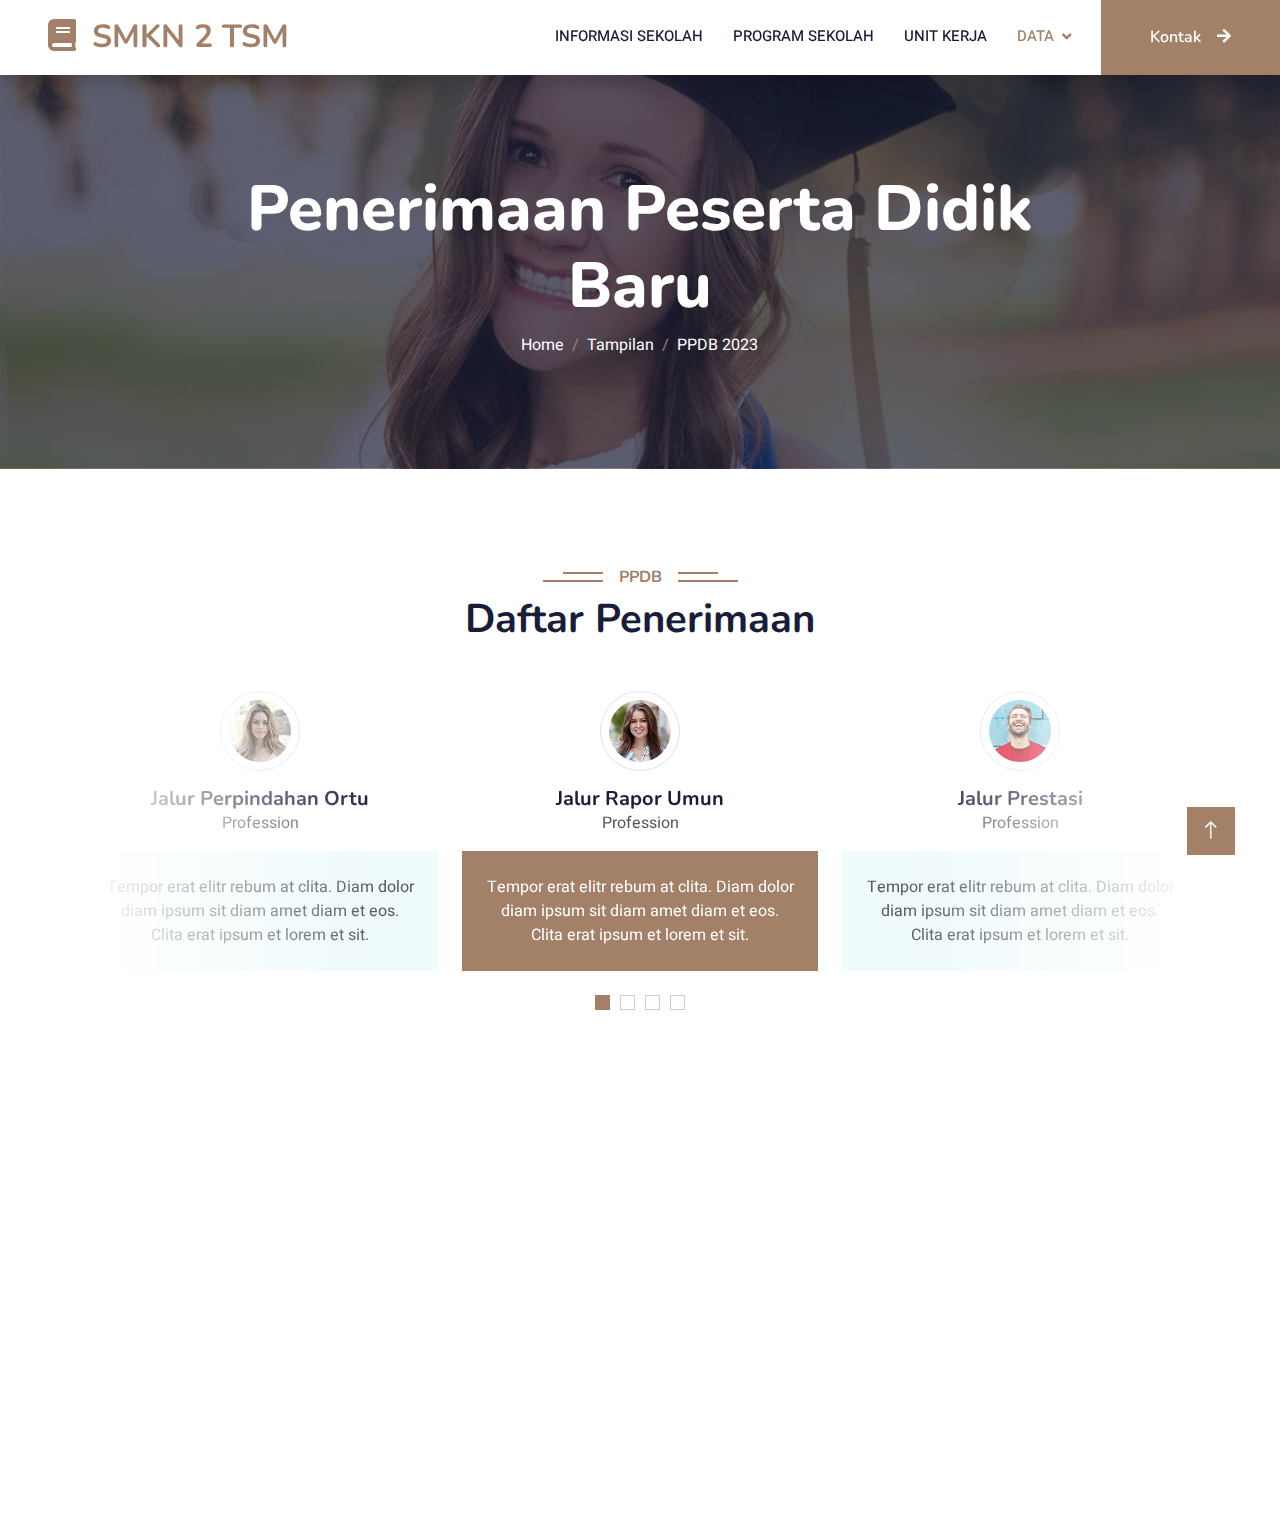
<file: PPDB 2023.html>
<!DOCTYPE html>
<html lang="en">

<head>
    <meta charset="utf-8">
    <title>PPDB 2023</title>
    <meta content="width=device-width, initial-scale=1.0" name="viewport">
    <meta content="" name="keywords">
    <meta content="" name="description">

    <!-- Favicon -->
    <link href="img/favicon.ico" rel="icon">

    <!-- Google Web Fonts -->
    <link rel="preconnect" href="https://fonts.googleapis.com">
    <link rel="preconnect" href="https://fonts.gstatic.com" crossorigin>
    <link href="https://fonts.googleapis.com/css2?family=Heebo:wght@400;500;600&family=Nunito:wght@600;700;800&display=swap" rel="stylesheet">

    <!-- Icon Font Stylesheet -->
    <link href="https://cdnjs.cloudflare.com/ajax/libs/font-awesome/5.10.0/css/all.min.css" rel="stylesheet">
    <link href="https://cdn.jsdelivr.net/npm/bootstrap-icons@1.4.1/font/bootstrap-icons.css" rel="stylesheet">

    <!-- Libraries Stylesheet -->
    <link href="lib/animate/animate.min.css" rel="stylesheet">
    <link href="lib/owlcarousel/assets/owl.carousel.min.css" rel="stylesheet">

    <!-- Customized Bootstrap Stylesheet -->
    <link href="css/bootstrap.min.css" rel="stylesheet">

    <!-- Template Stylesheet -->
    <link href="css/style.css" rel="stylesheet">
</head>

<body>
    <!-- Spinner Start -->
    <div id="spinner" class="show bg-white position-fixed translate-middle w-100 vh-100 top-50 start-50 d-flex align-items-center justify-content-center">
        <div class="spinner-border text-primary" style="width: 3rem; height: 3rem;" role="status">
            <span class="sr-only">Loading...</span>
        </div>
    </div>
    <!-- Spinner End -->


    <!-- Navbar Start -->
    <nav class="navbar navbar-expand-lg bg-white navbar-light shadow sticky-top p-0">
        <a href="index.html" class="navbar-brand d-flex align-items-center px-4 px-lg-5">
            <h2 class="m-0" style="color: #A38068;"><i class="fa fa-book me-3"></i>SMKN 2 TSM</h2>
        </a>
        <button type="button" class="navbar-toggler me-4" data-bs-toggle="collapse" data-bs-target="#navbarCollapse">
            <span class="navbar-toggler-icon"></span>
        </button>
        <div class="collapse navbar-collapse" id="navbarCollapse">
            <div class="navbar-nav ms-auto p-4 p-lg-0">
                <a href="index.html" class="nav-item nav-link">Informasi Sekolah</a>
                <a href="Program Sekolah.html" class="nav-item nav-link">Program Sekolah</a>
                <a href="unitkerja.html" class="nav-item nav-link">Unit Kerja</a>
                <div class="nav-item dropdown">
                    <a href="#" class="nav-link dropdown-toggle active" data-bs-toggle="dropdown">Data</a>
                    <div class="dropdown-menu fade-down m-0">
                        <a href="ekstrakulikuler.html" class="dropdown-item">ekstrakulikuler</a>
                        <a href="PPDB 2023.html" class="dropdown-item active">PPDB 2023</a>
                        <a href="404.html" class="dropdown-item">404 Page</a>
                    </div>
            </div>
            <a href="contact.html" class="btn py-4 px-lg-5 d-none d-lg-block" style="background-color: #A38068; color: #fff;">Kontak<i class="fa fa-arrow-right ms-3"></i></a>
        </div>
    </nav>
    <!-- Navbar End -->


    <!-- Header Start -->
    <div class="container-fluid bg-primary py-5 mb-5 page-header">
        <div class="container py-5">
            <div class="row justify-content-center">
                <div class="col-lg-10 text-center">
                    <h1 class="display-3 text-white animated slideInDown">Penerimaan Peserta Didik Baru</h1>
                    <nav aria-label="breadcrumb">
                        <ol class="breadcrumb justify-content-center">
                            <li class="breadcrumb-item"><a class="text-white" href="#">Home</a></li>
                            <li class="breadcrumb-item"><a class="text-white" href="#">Tampilan</a></li>
                            <li class="breadcrumb-item text-white active" aria-current="page">PPDB 2023</li>
                        </ol>
                    </nav>
                </div>
            </div>
        </div>
    </div>
    <!-- Header End -->


    <!-- Testimonial Start -->
    <div class="container-xxl py-5 wow fadeInUp" data-wow-delay="0.1s">
        <div class="container">
            <div class="text-center">
                <h6 class="section-title bg-white text-center px-3" style="color: #A38068;">PPDB</h6>
                <h1 class="mb-5">Daftar Penerimaan</h1>
            </div>
            <div class="owl-carousel testimonial-carousel position-relative">
                <div class="testimonial-item text-center">
                    <img class="border rounded-circle p-2 mx-auto mb-3" src="img/testimonial-1.jpg" style="width: 80px; height: 80px;">
                    <h5 class="mb-0">Jalur Rapor Umun</h5>
                    <p>Profession</p>
                    <div class="testimonial-text bg-light text-center p-4">
                    <p class="mb-0">Tempor erat elitr rebum at clita. Diam dolor diam ipsum sit diam amet diam et eos. Clita erat ipsum et lorem et sit.</p>
                    </div>
                </div>
                <div class="testimonial-item text-center">
                    <img class="border rounded-circle p-2 mx-auto mb-3" src="img/testimonial-2.jpg" style="width: 80px; height: 80px;">
                    <h5 class="mb-0">Jalur Prestasi</h5>
                    <p>Profession</p>
                    <div class="testimonial-text bg-light text-center p-4">
                    <p class="mb-0">Tempor erat elitr rebum at clita. Diam dolor diam ipsum sit diam amet diam et eos. Clita erat ipsum et lorem et sit.</p>
                    </div>
                </div>
                <div class="testimonial-item text-center">
                    <img class="border rounded-circle p-2 mx-auto mb-3" src="img/testimonial-3.jpg" style="width: 80px; height: 80px;">
                    <h5 class="mb-0">Jalur Afirmasi</h5>
                    <p>Profession</p>
                    <div class="testimonial-text bg-light text-center p-4">
                    <p class="mb-0">Tempor erat elitr rebum at clita. Diam dolor diam ipsum sit diam amet diam et eos. Clita erat ipsum et lorem et sit.</p>
                    </div>
                </div>
                <div class="testimonial-item text-center">
                    <img class="border rounded-circle p-2 mx-auto mb-3" src="img/testimonial-4.jpg" style="width: 80px; height: 80px;">
                    <h5 class="mb-0">Jalur Perpindahan Ortu</h5>
                    <p>Profession</p>
                    <div class="testimonial-text bg-light text-center p-4">
                    <p class="mb-0">Tempor erat elitr rebum at clita. Diam dolor diam ipsum sit diam amet diam et eos. Clita erat ipsum et lorem et sit.</p>
                    </div>
                </div>
            </div>
        </div>
    </div>
    <!-- Testimonial End -->
        

    <!-- Footer Start -->
    <div class="container-fluid footer pt-5 mt-5 wow fadeIn" style="background-color: black; color: #fff;" data-wow-delay="0.1s">
        <div class="container py-5">
            <div class="row g-5">
                <div class="col-lg-3 col-md-6">
                    <h4 class="text-white mb-3">Tautan</h4>
                    <a class="btn btn-link" href="">Tentang kami</a>
                    <a class="btn btn-link" href="">Kontak  Kami</a>
                    <a class="btn btn-link" href="">Kebijakan Pribadi</a>
                    <a class="btn btn-link" href="">Syarat dan Ketentuan</a>
                    <a class="btn btn-link" href="">FAQ</a>
                </div>
                <div class="col-lg-3 col-md-6">
                    <h4 class="text-white mb-3">Contact</h4>
                    <p class="mb-2"><i class="fa fa-map-marker-alt me-3"></i>Tasikmalaya</p>
                    <p class="mb-2"><i class="fa fa-phone-alt me-3"></i>09444757</p>
                    <p class="mb-2"><i class="fa fa-envelope me-3"></i>info@example.com</p>
                    <div class="d-flex pt-2">
                        <a class="btn btn-outline-light btn-social" href=""><i class="fab fa-twitter"></i></a>
                        <a class="btn btn-outline-light btn-social" href=""><i class="fab fa-facebook-f"></i></a>
                        <a class="btn btn-outline-light btn-social" href=""><i class="fab fa-youtube"></i></a>
                        <a class="btn btn-outline-light btn-social" href=""><i class="fab fa-linkedin-in"></i></a>
                    </div>
                </div>
                <div class="col-lg-3 col-md-6">
                    <h4 class="text-white mb-3">Galeri</h4>
                    <div class="row g-2 pt-2">
                        <div class="col-4">
                            <img class="img-fluid bg-light p-1" src="img/course-1.jpg" alt="">
                        </div>
                        <div class="col-4">
                            <img class="img-fluid bg-light p-1" src="img/course-2.jpg" alt="">
                        </div>
                        <div class="col-4">
                            <img class="img-fluid bg-light p-1" src="img/course-3.jpg" alt="">
                        </div>
                        <div class="col-4">
                            <img class="img-fluid bg-light p-1" src="img/course-2.jpg" alt="">
                        </div>
                        <div class="col-4">
                            <img class="img-fluid bg-light p-1" src="img/course-3.jpg" alt="">
                        </div>
                        <div class="col-4">
                            <img class="img-fluid bg-light p-1" src="img/course-1.jpg" alt="">
                        </div>
                    </div>
                </div>
                <div class="col-lg-3 col-md-6">
                    <h4 class="text-white mb-3">Lainnya</h4>
                    <p>Dolor amet sit justo amet elitr clita ipsum elitr est.</p>
                    <div class="position-relative mx-auto" style="max-width: 400px;">
                        <input class="form-control border-0 w-100 py-3 ps-4 pe-5" type="text" placeholder="Your email">
                        <button type="button" class="btn py-2 position-absolute top-0 end-0 mt-2 me-2" style="background-color: #A38068; color: #fff;">SignUp</button>
                    </div>
                </div>
            </div>
        </div>
        <div class="container">
            <div class="copyright">
                <div class="row">
                    <div class="col-md-6 text-center text-md-start mb-3 mb-md-0">
                        &copy; <a class="border-bottom" href="#">Nama  Kamu </a>Hak cipta dilindungi Undang-undang.

                        <!--/*** This template is free as long as you keep the footer author’s credit link/attribution link/backlink. If you'd like to use the template without the footer author’s credit link/attribution link/backlink, you can purchase the Credit Removal License from "https://htmlcodex.com/credit-removal". Thank you for your support. ***/-->
                        Di-Design Oleh <a class="border-bottom" href="https://htmlcodex.com">Batara Raya Media</a>
                    </div>
                    <div class="col-md-6 text-center text-md-end">
                        <div class="footer-menu">
                            <a href="">Tampilan</a>
                            <a href="">Bantuan</a>
                            <a href="">FQA</a>
                        </div>
                    </div>
                </div>
            </div>
        </div>
    </div>
    <!-- Footer End -->


    <!-- Back to Top -->
    <a href="#" class="btn btn-lg btn-lg-square back-to-top" style="background-color: #A38068; color: #fff;"><i class="bi bi-arrow-up"></i></a>


    <!-- JavaScript Libraries -->
    <script src="https://code.jquery.com/jquery-3.4.1.min.js"></script>
    <script src="https://cdn.jsdelivr.net/npm/bootstrap@5.0.0/dist/js/bootstrap.bundle.min.js"></script>
    <script src="lib/wow/wow.min.js"></script>
    <script src="lib/easing/easing.min.js"></script>
    <script src="lib/waypoints/waypoints.min.js"></script>
    <script src="lib/owlcarousel/owl.carousel.min.js"></script>

    <!-- Template Javascript -->
    <script src="js/main.js"></script>
</body>

</html>
</file>
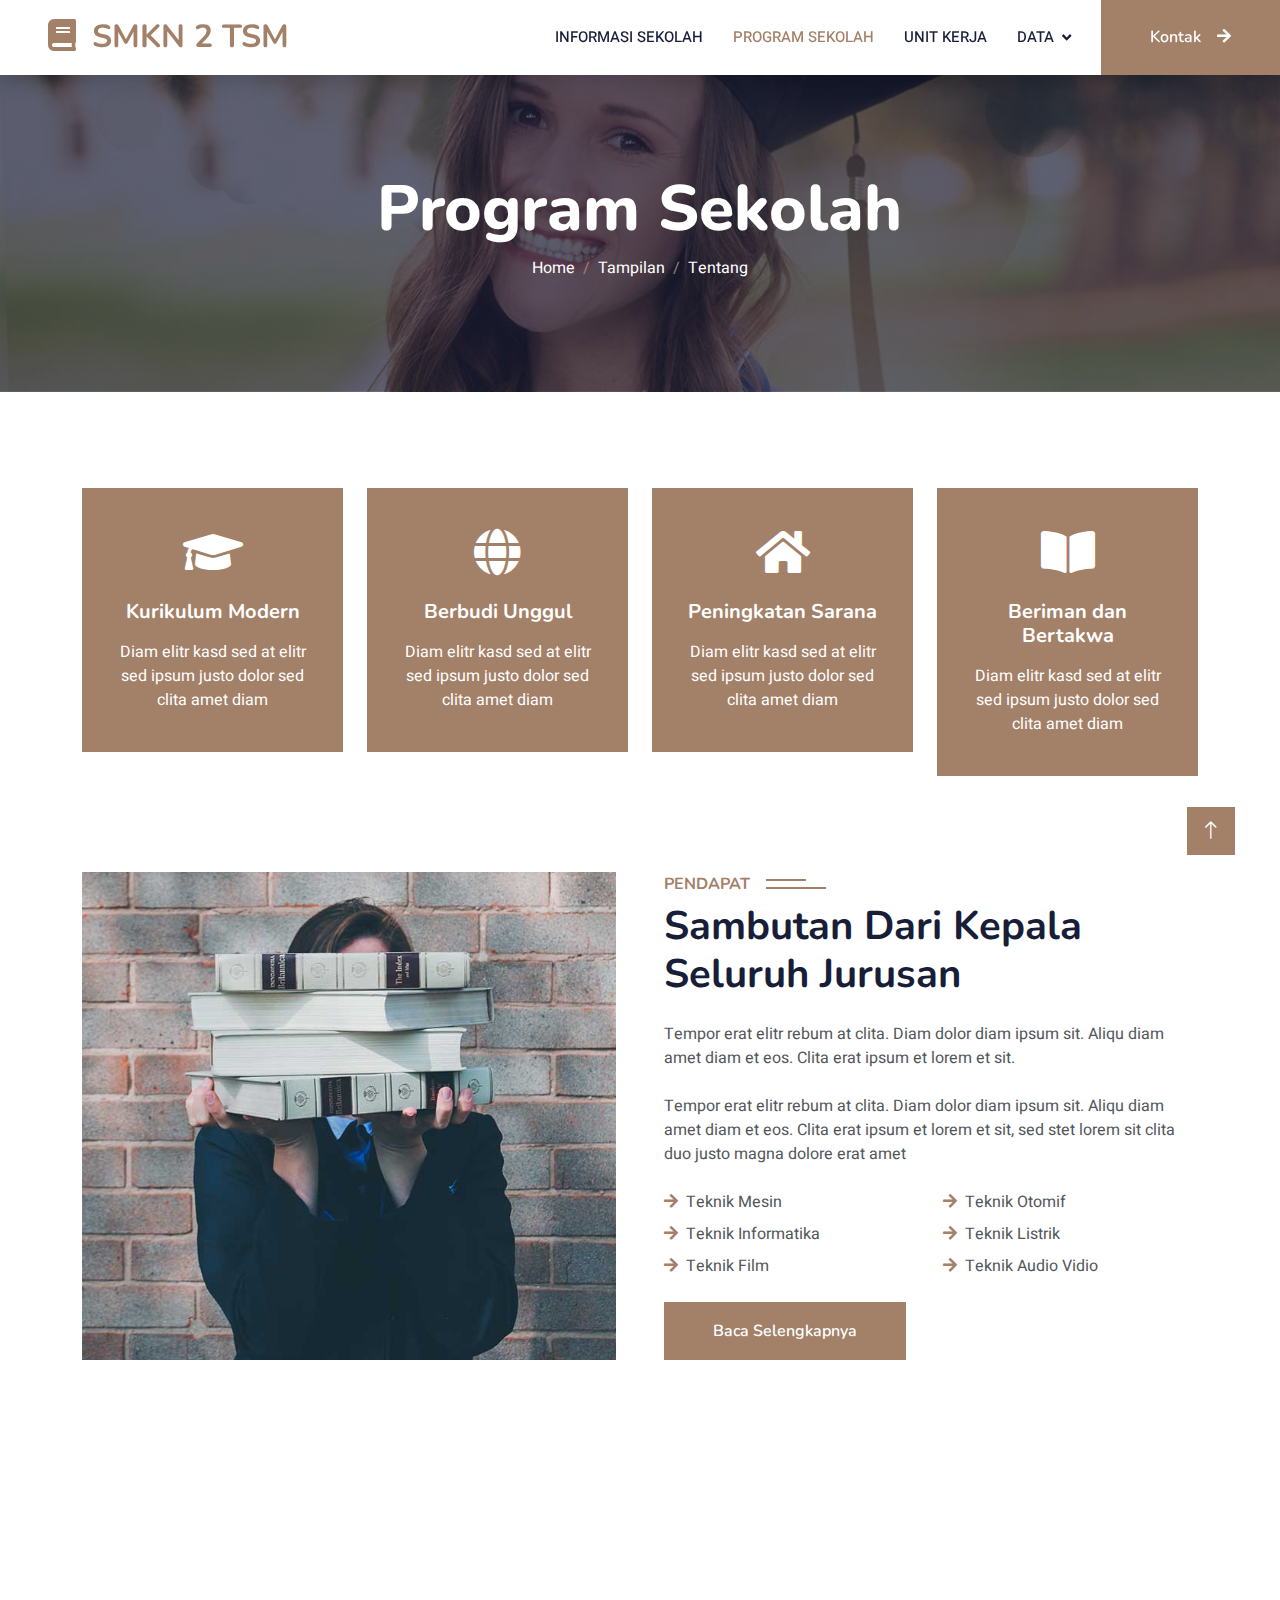
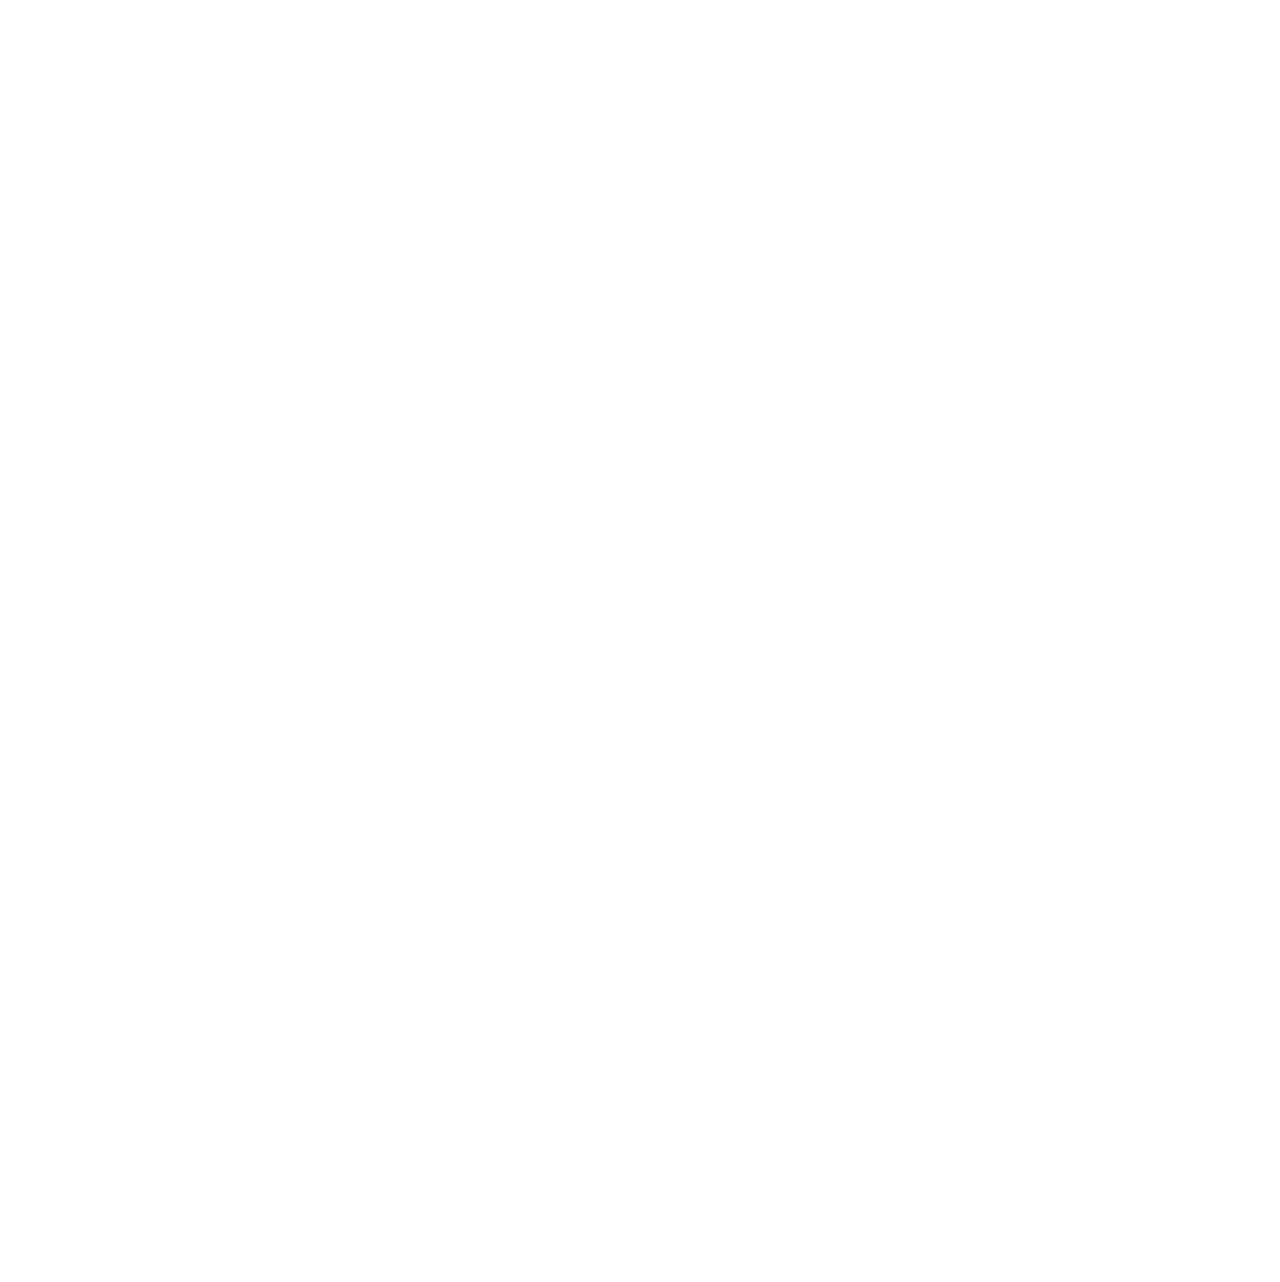
<file: Program Sekolah.html>
<!DOCTYPE html>
<html lang="en">

<head>
    <meta charset="utf-8">
    <title>Program Sekolah</title>
    <meta content="width=device-width, initial-scale=1.0" name="viewport">
    <meta content="" name="keywords">
    <meta content="" name="description">

    <!-- Favicon -->
    <link href="img/favicon.ico" rel="icon">

    <!-- Google Web Fonts -->
    <link rel="preconnect" href="https://fonts.googleapis.com">
    <link rel="preconnect" href="https://fonts.gstatic.com" crossorigin>
    <link href="https://fonts.googleapis.com/css2?family=Heebo:wght@400;500;600&family=Nunito:wght@600;700;800&display=swap" rel="stylesheet">

    <!-- Icon Font Stylesheet -->
    <link href="https://cdnjs.cloudflare.com/ajax/libs/font-awesome/5.10.0/css/all.min.css" rel="stylesheet">
    <link href="https://cdn.jsdelivr.net/npm/bootstrap-icons@1.4.1/font/bootstrap-icons.css" rel="stylesheet">

    <!-- Libraries Stylesheet -->
    <link href="lib/animate/animate.min.css" rel="stylesheet">
    <link href="lib/owlcarousel/assets/owl.carousel.min.css" rel="stylesheet">

    <!-- Customized Bootstrap Stylesheet -->
    <link href="css/bootstrap.min.css" rel="stylesheet">

    <!-- Template Stylesheet -->
    <link href="css/style.css" rel="stylesheet">
</head>

<body>
    <!-- Spinner Start -->
    <div id="spinner" class="show bg-white position-fixed translate-middle w-100 vh-100 top-50 start-50 d-flex align-items-center justify-content-center">
        <div class="spinner-border text-primary" style="width: 3rem; height: 3rem;" role="status">
            <span class="sr-only">Loading...</span>
        </div>
    </div>
    <!-- Spinner End -->


    <!-- Navbar Start -->
    <nav class="navbar navbar-expand-lg bg-white navbar-light shadow sticky-top p-0">
        <a href="index.html" class="navbar-brand d-flex align-items-center px-4 px-lg-5">
            <h2 class="m-0" style="color:#A38068;"><i class="fa fa-book me-3"></i>SMKN 2 TSM</h2>
        </a>
        <button type="button" class="navbar-toggler me-4" data-bs-toggle="collapse" data-bs-target="#navbarCollapse">
            <span class="navbar-toggler-icon"></span>
        </button>
        <div class="collapse navbar-collapse" id="navbarCollapse">
            <div class="navbar-nav ms-auto p-4 p-lg-0">
                <a href="index.html" class="nav-item nav-link">Informasi Sekolah</a>
                <a href="Program Sekolah.html" class="nav-item nav-link active">Program Sekolah</a>
                <a href="unitkerja.html" class="nav-item nav-link">Unit Kerja</a>
                <div class="nav-item dropdown">
                    <a href="#" class="nav-link dropdown-toggle" data-bs-toggle="dropdown">Data</a>
                    <div class="dropdown-menu fade-down m-0">
                        <a href="ekstrakulikuler.html" class="dropdown-item">ekstrakulikuler</a>
                        <a href="PPDB 2023.html" class="dropdown-item">PPDB 2023</a>
                        <a href="404.html" class="dropdown-item">404 Page</a>
                    </div>
            </div>
        </div>
            <a href="contact.html" class="btn py-4 px-lg-5 d-none d-lg-block" style="background-color: #A38068; color: #fff;">Kontak<i class="fa fa-arrow-right ms-3"></i></a>
        
    </nav>
    <!-- Navbar End -->


    <!-- Header Start -->
    <div class="container-fluid bg-primary py-5 mb-5 page-header">
        <div class="container py-5">
            <div class="row justify-content-center">
                <div class="col-lg-10 text-center">
                    <h1 class="display-3 text-white animated slideInDown">Program Sekolah</h1>
                    <nav aria-label="breadcrumb">
                        <ol class="breadcrumb justify-content-center">
                            <li class="breadcrumb-item"><a class="text-white" href="#">Home</a></li>
                            <li class="breadcrumb-item"><a class="text-white" href="#">Tampilan</a></li>
                            <li class="breadcrumb-item text-white active" aria-current="page">Tentang</li>
                        </ol>
                    </nav>
                </div>
            </div>
        </div>
    </div>
    <!-- Header End -->


    <!-- Service Start -->
    <div class="container-xxl py-5">
        <div class="container">
            <div class="row g-4">
                <div class="col-lg-3 col-sm-6 wow fadeInUp" data-wow-delay="0.1s">
                    <div class="service-item text-center pt-3">
                        <div class="p-4">
                            <i class="fa fa-3x fa-graduation-cap mb-4" style="color: #fff;"></i>
                            <h5 class="mb-3" style="color: #fff;">Kurikulum Modern</h5>
                            <p style="color: #fff;">Diam elitr kasd sed at elitr sed ipsum justo dolor sed clita amet diam</p>
                        </div>
                    </div>
                </div>
                <div class="col-lg-3 col-sm-6 wow fadeInUp" data-wow-delay="0.3s">
                    <div class="service-item text-center pt-3">
                        <div class="p-4">
                            <i class="fa fa-3x fa-globe mb-4" style="color: #fff;"></i>
                            <h5 class="mb-3" style="color: #fff;">Berbudi Unggul</h5>
                            <p style="color: #fff;">Diam elitr kasd sed at elitr sed ipsum justo dolor sed clita amet diam</p>
                        </div>
                    </div>
                </div>
                <div class="col-lg-3 col-sm-6 wow fadeInUp" data-wow-delay="0.5s">
                    <div class="service-item text-center pt-3">
                        <div class="p-4">
                            <i class="fa fa-3x fa-home mb-4" style="color: #fff;"></i>
                            <h5 class="mb-3" style="color: #fff;">Peningkatan Sarana</h5>
                            <p style="color: #fff;">Diam elitr kasd sed at elitr sed ipsum justo dolor sed clita amet diam</p>
                        </div>
                    </div>
                </div>
                <div class="col-lg-3 col-sm-6 wow fadeInUp" data-wow-delay="0.7s">
                    <div class="service-item text-center pt-3">
                        <div class="p-4">
                            <i class="fa fa-3x fa-book-open mb-4" style="color: #fff;"></i>
                            <h5 class="mb-3" style="color: #fff;">Beriman dan Bertakwa</h5>
                            <p style="color: #fff;">Diam elitr kasd sed at elitr sed ipsum justo dolor sed clita amet diam</p>
                        </div>
                    </div>
                </div>
            </div>
        </div>
    </div>
    <!-- Service End -->


    <!-- About Start -->
    <div class="container-xxl py-5">
        <div class="container">
            <div class="row g-5">
                <div class="col-lg-6 wow fadeInUp" data-wow-delay="0.1s" style="min-height: 400px;">
                    <div class="position-relative h-100">
                        <img class="img-fluid position-absolute w-100 h-100" src="img/about.jpg" alt="" style="object-fit: cover;">
                    </div>
                </div>
                <div class="col-lg-6 wow fadeInUp" data-wow-delay="0.3s">
                    <h6 class="section-title bg-white text-start pe-3" style="color: #A38068;">Pendapat</h6>
                    <h1 class="mb-4">Sambutan Dari Kepala Seluruh Jurusan</h1>
                    <p class="mb-4">Tempor erat elitr rebum at clita. Diam dolor diam ipsum sit. Aliqu diam amet diam et eos. Clita erat ipsum et lorem et sit.</p>
                    <p class="mb-4">Tempor erat elitr rebum at clita. Diam dolor diam ipsum sit. Aliqu diam amet diam et eos. Clita erat ipsum et lorem et sit, sed stet lorem sit clita duo justo magna dolore erat amet</p>
                    <div class="row gy-2 gx-4 mb-4">
                        <div class="col-sm-6">
                            <p class="mb-0"><i class="fa fa-arrow-right me-2" style="color: #A38068;"></i>Teknik Mesin</p>
                        </div>
                        <div class="col-sm-6">
                            <p class="mb-0"><i class="fa fa-arrow-right me-2" style="color: #A38068;"></i>Teknik Otomif</p>
                        </div>
                        <div class="col-sm-6">
                            <p class="mb-0"><i class="fa fa-arrow-right me-2" style="color: #A38068;"></i>Teknik Informatika</p>
                        </div>
                        <div class="col-sm-6">
                            <p class="mb-0"><i class="fa fa-arrow-right me-2" style="color: #A38068;"></i>Teknik Listrik</p>
                        </div>
                        <div class="col-sm-6">
                            <p class="mb-0"><i class="fa fa-arrow-right me-2" style="color: #A38068;"></i>Teknik Film</p>
                        </div>
                        <div class="col-sm-6">
                            <p class="mb-0"><i class="fa fa-arrow-right me-2" style="color: #A38068;"></i>Teknik Audio Vidio</p>
                        </div>
                    </div>
                    <a class="btn py-3 px-5 mt-2v " style="background-color:#A38068; color: #fff;" href="">Baca Selengkapnya</a>
                </div>
            </div>
        </div>
    </div>
    <!-- About End -->


    <!-- Team Start -->
    <div class="container-xxl py-5">
        <div class="container">
            <div class="text-center wow fadeInUp" data-wow-delay="0.1s">
                <h6 class="section-title bg-white text-center px-3" style="color: #A38068;">Jurusan</h6>
                <h1 class="mb-5">Jurusan Yang  Tersedia</h1>
            </div>
            <div class="row g-4">
                <div class="col-lg-3 col-md-6 wow fadeInUp" data-wow-delay="0.1s">
                    <div class="team-item bg-light">
                        <div class="overflow-hidden">
                            <img class="img-fluid" src="img/team-1.jpg" alt="">
                        </div>
                        <div class="position-relative d-flex justify-content-center" style="margin-top: -23px;">
                            <div class="bg-light d-flex justify-content-center pt-2 px-1">
                                <a class="btn btn-sm-square btn-primary mx-1" href=""><i class="fab fa-facebook-f"></i></a>
                                <a class="btn btn-sm-square btn-primary mx-1" href=""><i class="fab fa-twitter"></i></a>
                                <a class="btn btn-sm-square btn-primary mx-1" href=""><i class="fab fa-instagram"></i></a>
                            </div>
                        </div>
                        <div class="text-center p-4">
                            <h5 class="mb-0">Jurusan</h5>
                            <small>Program Jurusan</small>
                        </div>
                    </div>
                </div>
                <div class="col-lg-3 col-md-6 wow fadeInUp" data-wow-delay="0.3s">
                    <div class="team-item bg-light">
                        <div class="overflow-hidden">
                            <img class="img-fluid" src="img/team-2.jpg" alt="">
                        </div>
                        <div class="position-relative d-flex justify-content-center" style="margin-top: -23px;">
                            <div class="bg-light d-flex justify-content-center pt-2 px-1">
                                <a class="btn btn-sm-square btn-primary mx-1" href=""><i class="fab fa-facebook-f"></i></a>
                                <a class="btn btn-sm-square btn-primary mx-1" href=""><i class="fab fa-twitter"></i></a>
                                <a class="btn btn-sm-square btn-primary mx-1" href=""><i class="fab fa-instagram"></i></a>
                            </div>
                        </div>
                        <div class="text-center p-4">
                            <h5 class="mb-0">Jurusan </h5>
                            <small>Program Jurusan</small>
                        </div>
                    </div>
                </div>
                <div class="col-lg-3 col-md-6 wow fadeInUp" data-wow-delay="0.5s">
                    <div class="team-item bg-light">
                        <div class="overflow-hidden">
                            <img class="img-fluid" src="img/team-3.jpg" alt="">
                        </div>
                        <div class="position-relative d-flex justify-content-center" style="margin-top: -23px;">
                            <div class="bg-light d-flex justify-content-center pt-2 px-1">
                                <a class="btn btn-sm-square btn-primary mx-1" href=""><i class="fab fa-facebook-f"></i></a>
                                <a class="btn btn-sm-square btn-primary mx-1" href=""><i class="fab fa-twitter"></i></a>
                                <a class="btn btn-sm-square btn-primary mx-1" href=""><i class="fab fa-instagram"></i></a>
                            </div>
                        </div>
                        <div class="text-center p-4">
                            <h5 class="mb-0">Jurusan</h5>
                            <small>Program Jurusan</small>
                        </div>
                    </div>
                </div>
                <div class="col-lg-3 col-md-6 wow fadeInUp" data-wow-delay="0.7s">
                    <div class="team-item bg-light">
                        <div class="overflow-hidden">
                            <img class="img-fluid" src="img/team-4.jpg" alt="">
                        </div>
                        <div class="position-relative d-flex justify-content-center" style="margin-top: -23px;">
                            <div class="bg-light d-flex justify-content-center pt-2 px-1">
                                <a class="btn btn-sm-square btn-primary mx-1" href=""><i class="fab fa-facebook-f"></i></a>
                                <a class="btn btn-sm-square btn-primary mx-1" href=""><i class="fab fa-twitter"></i></a>
                                <a class="btn btn-sm-square btn-primary mx-1" href=""><i class="fab fa-instagram"></i></a>
                            </div>
                        </div>
                        <div class="text-center p-4">
                            <h5 class="mb-0">Jurusan</h5>
                            <small>Program Jurusan</small>
                    </div>
                    </div>
                   </div>
                   <div class="container">
                    <div class="text-center wow fadeInUp" data-wow-delay="0.1s">
                       
                    </div>
                    <div class="row g-4">
                        <div class="col-lg-3 col-md-6 wow fadeInUp" data-wow-delay="0.1s">
                            <div class="team-item bg-light">
                                <div class="overflow-hidden">
                                    <img class="img-fluid" src="img/team-1.jpg" alt="">
                                </div>
                                <div class="position-relative d-flex justify-content-center" style="margin-top: -23px;">
                                    <div class="bg-light d-flex justify-content-center pt-2 px-1">
                                        <a class="btn btn-sm-square btn-primary mx-1" href=""><i class="fab fa-facebook-f"></i></a>
                                        <a class="btn btn-sm-square btn-primary mx-1" href=""><i class="fab fa-twitter"></i></a>
                                        <a class="btn btn-sm-square btn-primary mx-1" href=""><i class="fab fa-instagram"></i></a>
                                    </div>
                                </div>
                                <div class="text-center p-4">
                                    <h5 class="mb-0">Jurusan</h5>
                                    <small>Program Jurusan</small>
                                </div>
                            </div>
                        </div>
                        <div class="col-lg-3 col-md-6 wow fadeInUp" data-wow-delay="0.3s">
                            <div class="team-item bg-light">
                                <div class="overflow-hidden">
                                    <img class="img-fluid" src="img/team-2.jpg" alt="">
                                </div>
                                <div class="position-relative d-flex justify-content-center" style="margin-top: -23px;">
                                    <div class="bg-light d-flex justify-content-center pt-2 px-1">
                                        <a class="btn btn-sm-square btn-primary mx-1" href=""><i class="fab fa-facebook-f"></i></a>
                                        <a class="btn btn-sm-square btn-primary mx-1" href=""><i class="fab fa-twitter"></i></a>
                                        <a class="btn btn-sm-square btn-primary mx-1" href=""><i class="fab fa-instagram"></i></a>
                                    </div>
                                </div>
                                <div class="text-center p-4">
                                    <h5 class="mb-0">Jurusan</h5>
                                    <small>Program Jurusan</small>
                                </div>
                            </div>
                        </div>
                        <div class="col-lg-3 col-md-6 wow fadeInUp" data-wow-delay="0.5s">
                            <div class="team-item bg-light">
                                <div class="overflow-hidden">
                                    <img class="img-fluid" src="img/team-3.jpg" alt="">
                                </div>
                                <div class="position-relative d-flex justify-content-center" style="margin-top: -23px;">
                                    <div class="bg-light d-flex justify-content-center pt-2 px-1">
                                        <a class="btn btn-sm-square btn-primary mx-1" href=""><i class="fab fa-facebook-f"></i></a>
                                        <a class="btn btn-sm-square btn-primary mx-1" href=""><i class="fab fa-twitter"></i></a>
                                        <a class="btn btn-sm-square btn-primary mx-1" href=""><i class="fab fa-instagram"></i></a>
                                    </div>
                                </div>
                                <div class="text-center p-4">
                                    <h5 class="mb-0">Jurusan</h5>
                                    <small>Program Jurusan</small>
                                </div>
                            </div>
                        </div>
                        <div class="col-lg-3 col-md-6 wow fadeInUp" data-wow-delay="0.7s">
                            <div class="team-item bg-light">
                                <div class="overflow-hidden">
                                    <img class="img-fluid" src="img/team-4.jpg" alt="">
                                </div>
                                <div class="position-relative d-flex justify-content-center" style="margin-top: -23px;">
                                    <div class="bg-light d-flex justify-content-center pt-2 px-1">
                                        <a class="btn btn-sm-square btn-primary mx-1" href=""><i class="fab fa-facebook-f"></i></a>
                                        <a class="btn btn-sm-square btn-primary mx-1" href=""><i class="fab fa-twitter"></i></a>
                                        <a class="btn btn-sm-square btn-primary mx-1" href=""><i class="fab fa-instagram"></i></a>
                                    </div>
                                </div>
                                <div class="text-center p-4">
                                    <h5 class="mb-0">Jurusan</h5>
                                    <small>Program Jurusan</small>
                            </div>
                            </div>
                        
            </div>
        </div>
    </div>
    <!-- Team End -->
        

    <!-- Footer Start -->
    <div class="container-fluid footer pt-5 mt-5 wow fadeIn" style="background-color: black; color: #fff;" data-wow-delay="0.1s">
        <div class="container py-5">
            <div class="row g-5">
                <div class="col-lg-3 col-md-6">
                    <h4 class="text-white mb-3">Tautan</h4>
                    <a class="btn btn-link" href="">Tentang Kami</a>
                    <a class="btn btn-link" href="">Tentang Kami</a>
                    <a class="btn btn-link" href="">Kebijakan Pribadi</a>
                    <a class="btn btn-link" href="">Syarat dan Ketentuan</a>
                    <a class="btn btn-link" href="">Bantuan</a>
                </div>
                <div class="col-lg-3 col-md-6">
                    <h4 class="text-white mb-3">Kontak</h4>
                    <p class="mb-2"><i class="fa fa-map-marker-alt me-3"></i>Tasikmalaya</p>
                    <p class="mb-2"><i class="fa fa-phone-alt me-3"></i>084635444</p>
                    <p class="mb-2"><i class="fa fa-envelope me-3"></i>info@example.com</p>
                    <div class="d-flex pt-2">
                        <a class="btn btn-outline-light btn-social" href=""><i class="fab fa-twitter"></i></a>
                        <a class="btn btn-outline-light btn-social" href=""><i class="fab fa-facebook-f"></i></a>
                        <a class="btn btn-outline-light btn-social" href=""><i class="fab fa-youtube"></i></a>
                        <a class="btn btn-outline-light btn-social" href=""><i class="fab fa-linkedin-in"></i></a>
                    </div>
                </div>
                <div class="col-lg-3 col-md-6">
                    <h4 class="text-white mb-3">Galeri</h4>
                    <div class="row g-2 pt-2">
                        <div class="col-4">
                            <img class="img-fluid bg-light p-1" src="img/course-1.jpg" alt="">
                        </div>
                        <div class="col-4">
                            <img class="img-fluid bg-light p-1" src="img/course-2.jpg" alt="">
                        </div>
                        <div class="col-4">
                            <img class="img-fluid bg-light p-1" src="img/course-3.jpg" alt="">
                        </div>
                        <div class="col-4">
                            <img class="img-fluid bg-light p-1" src="img/course-2.jpg" alt="">
                        </div>
                        <div class="col-4">
                            <img class="img-fluid bg-light p-1" src="img/course-3.jpg" alt="">
                        </div>
                        <div class="col-4">
                            <img class="img-fluid bg-light p-1" src="img/course-1.jpg" alt="">
                        </div>
                    </div>
                </div>
                <div class="col-lg-3 col-md-6">
                    <h4 class="text-white mb-3">Lainnya</h4>
                    <p>Dolor amet sit justo amet elitr clita ipsum elitr est.</p>
                    <div class="position-relative mx-auto" style="max-width: 400px;">
                        <input class="form-control border-0 w-100 py-3 ps-4 pe-5" type="text" placeholder="Email">
                        <button type="button" class="btn py-2 position-absolute top-0 end-0 mt-2 me-2" style="background-color: #A38068; color: #fff;">SignUp</button>
                    </div>
                </div>
            </div>
        </div>
        <div class="container">
            <div class="copyright">
                <div class="row">
                    <div class="col-md-6 text-center text-md-start mb-3 mb-md-0">
                        &copy; <a class="border-bottom" href="#">Nama Kamu </a>Hak cipta dilindungi Undang-undang.

                        <!--/*** This template is free as long as you keep the footer author’s credit link/attribution link/backlink. If you'd like to use the template without the footer author’s credit link/attribution link/backlink, you can purchase the Credit Removal License from "https://htmlcodex.com/credit-removal". Thank you for your support. ***/-->
                        Di-Design Oleh <a  style="font-weight: bold;" class="border-bottom" href="https://htmlcodex.com">Batara Raya Media</a>
                    </div>
                    <div class="col-md-6 text-center text-md-end">
                        <div class="footer-menu">
                            <a href="">Tampilan Awal</a>
                            <a href="">Bantuan</a>
                            <a href="">FQA</a>
                        </div>
                    </div>
                </div>
            </div>
        </div>
    </div>
    <!-- Footer End -->


    <!-- Back to Top -->
    <a href="#" class="btn btn-lg btn-lg-square back-to-top" style="background-color: #A38068; color: #fff;"><i class="bi bi-arrow-up"></i></a>


    <!-- JavaScript Libraries -->
    <script src="https://code.jquery.com/jquery-3.4.1.min.js"></script>
    <script src="https://cdn.jsdelivr.net/npm/bootstrap@5.0.0/dist/js/bootstrap.bundle.min.js"></script>
    <script src="lib/wow/wow.min.js"></script>
    <script src="lib/easing/easing.min.js"></script>
    <script src="lib/waypoints/waypoints.min.js"></script>
    <script src="lib/owlcarousel/owl.carousel.min.js"></script>

    <!-- Template Javascript -->
    <script src="js/main.js"></script>
</body>

</html>
</file>
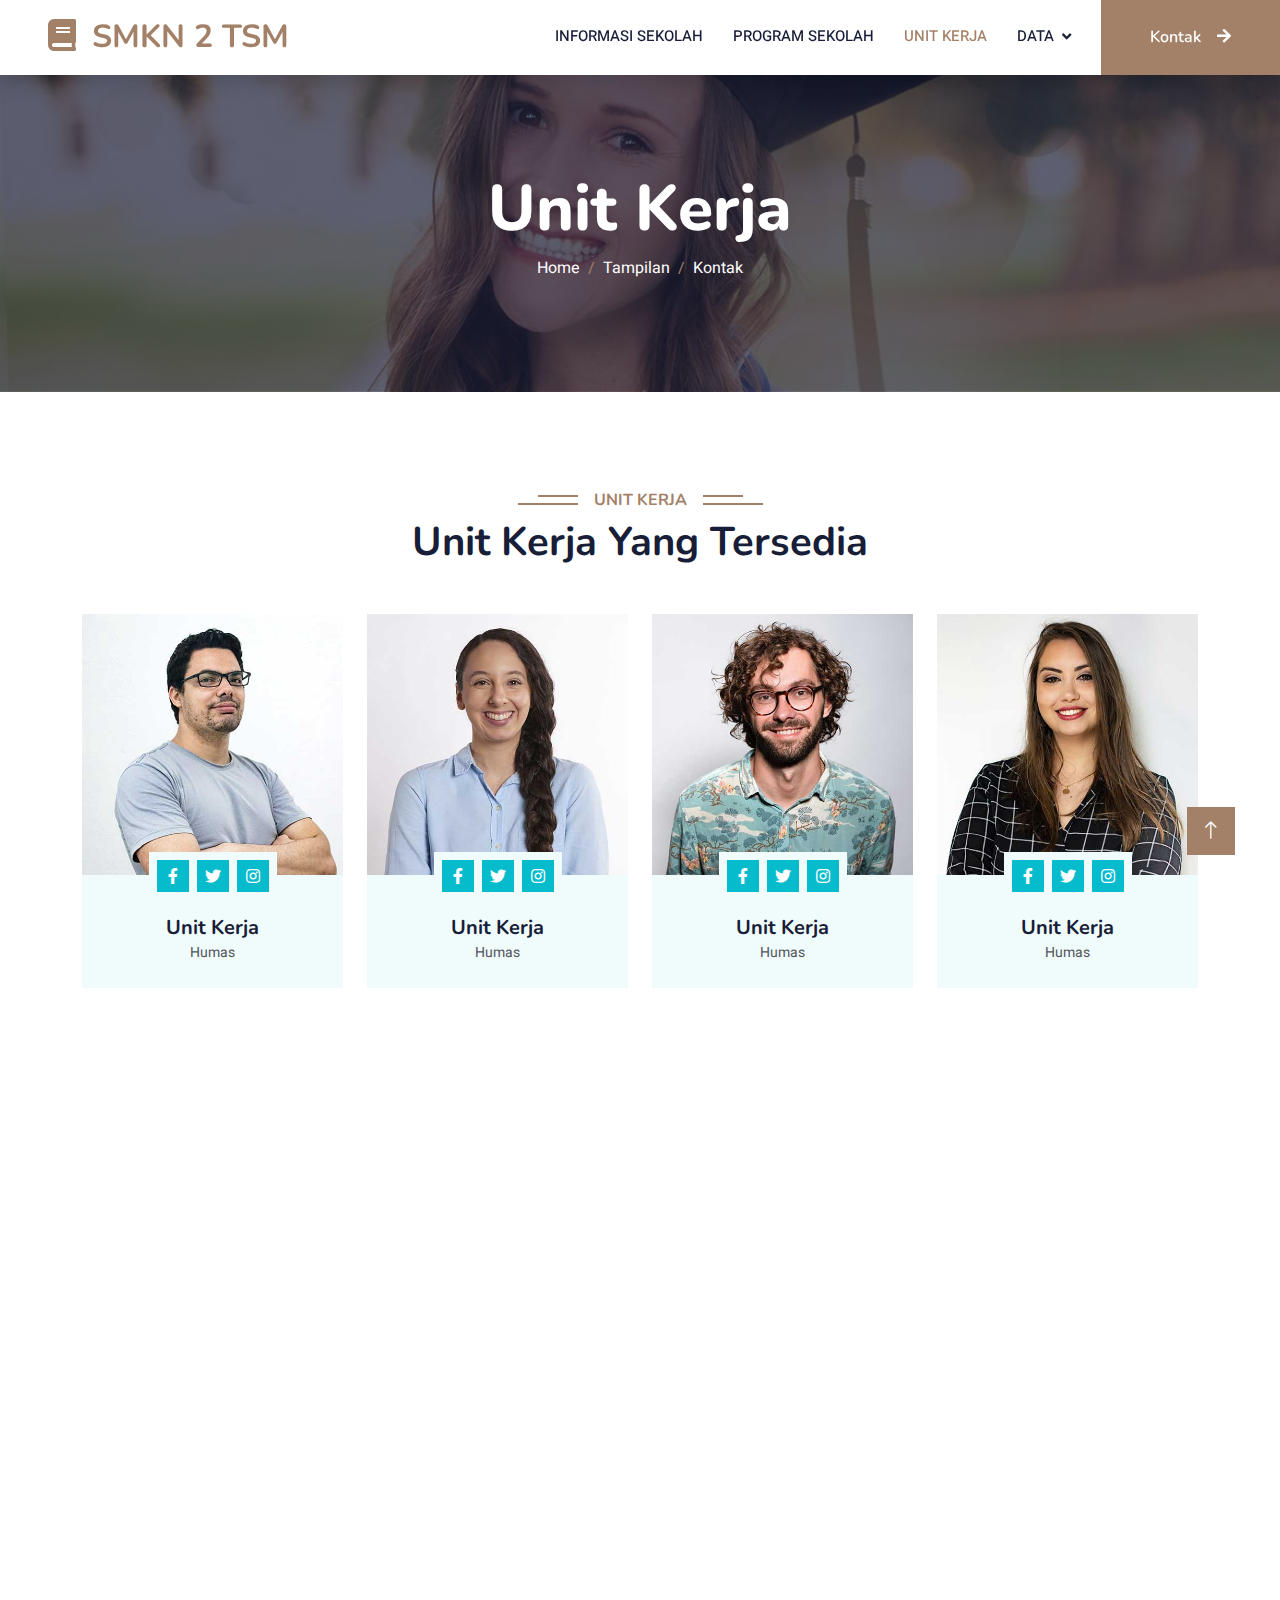
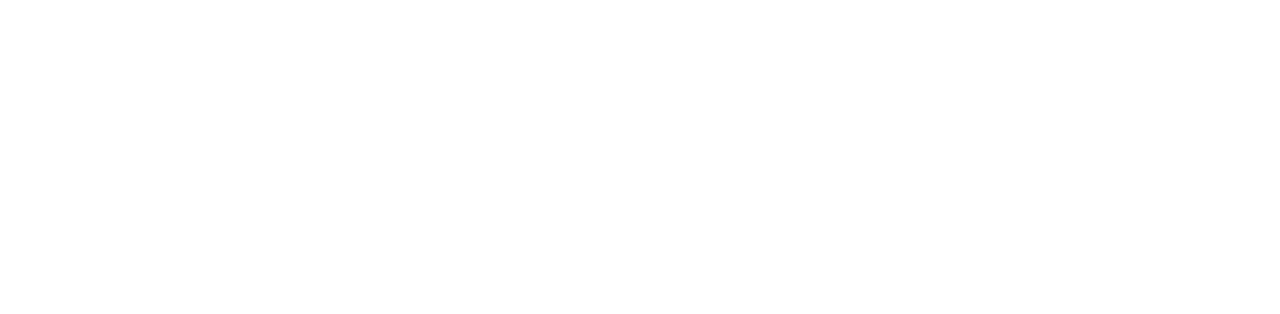
<file: unitkerja.html>
<!DOCTYPE html>
<html lang="en">

<head>
    <meta charset="utf-8">
    <title>Unit Kerja</title>
    <meta content="width=device-width, initial-scale=1.0" name="viewport">
    <meta content="" name="keywords">
    <meta content="" name="description">

    <!-- Favicon -->
    <link href="img/favicon.ico" rel="icon">

    <!-- Google Web Fonts -->
    <link rel="preconnect" href="https://fonts.googleapis.com">
    <link rel="preconnect" href="https://fonts.gstatic.com" crossorigin>
    <link href="https://fonts.googleapis.com/css2?family=Heebo:wght@400;500;600&family=Nunito:wght@600;700;800&display=swap" rel="stylesheet">

    <!-- Icon Font Stylesheet -->
    <link href="https://cdnjs.cloudflare.com/ajax/libs/font-awesome/5.10.0/css/all.min.css" rel="stylesheet">
    <link href="https://cdn.jsdelivr.net/npm/bootstrap-icons@1.4.1/font/bootstrap-icons.css" rel="stylesheet">

    <!-- Libraries Stylesheet -->
    <link href="lib/animate/animate.min.css" rel="stylesheet">
    <link href="lib/owlcarousel/assets/owl.carousel.min.css" rel="stylesheet">

    <!-- Customized Bootstrap Stylesheet -->
    <link href="css/bootstrap.min.css" rel="stylesheet">

    <!-- Template Stylesheet -->
    <link href="css/style.css" rel="stylesheet">
</head>

<body>
    <!-- Spinner Start -->
    <div id="spinner" class="show bg-white position-fixed translate-middle w-100 vh-100 top-50 start-50 d-flex align-items-center justify-content-center">
        <div class="spinner-border text-primary" style="width: 3rem; height: 3rem;" role="status">
            <span class="sr-only">Loading...</span>
        </div>
    </div>
    <!-- Spinner End -->


    <!-- Navbar Start -->
    <nav class="navbar navbar-expand-lg bg-white navbar-light shadow sticky-top p-0">
        <a href="index.html" class="navbar-brand d-flex align-items-center px-4 px-lg-5">
            <h2 class="m-0" style="color: #A38068;"><i class="fa fa-book me-3"></i>SMKN 2  TSM</h2>
        </a>
        <button type="button" class="navbar-toggler me-4" data-bs-toggle="collapse" data-bs-target="#navbarCollapse">
            <span class="navbar-toggler-icon"></span>
        </button>
        <div class="collapse navbar-collapse" id="navbarCollapse">
            <div class="navbar-nav ms-auto p-4 p-lg-0">
                <a href="index.html" class="nav-item nav-link">Informasi Sekolah</a>
                <a href="Program Sekolah.html" class="nav-item nav-link">Program Sekolah</a>
                <a href="unitkerja.html" class="nav-item nav-link active">Unit Kerja</a>
                <div class="nav-item dropdown">
                    <a href="#" class="nav-link dropdown-toggle" data-bs-toggle="dropdown">Data</a>
                    <div class="dropdown-menu fade-down m-0">
                        <a href="ekstrakulikuler.html" class="dropdown-item">ekstrakulikuler</a>
                        <a href="PPDB 2023.html" class="dropdown-item">PPDB 2023</a>
                        <a href="404.html" class="dropdown-item">404 Page</a>
                    </div>
                </div>
            <a href="contact.html" class="btn py-4 px-lg-5 d-none d-lg-block" style="background-color: #A38068; color: #fff;">Kontak<i class="fa fa-arrow-right ms-3"></i></a>
    </nav>
    <!-- Navbar End -->


    <!-- Header Start -->
    <div class="container-fluid bg-primary py-5 mb-5 page-header">
        <div class="container py-5">
            <div class="row justify-content-center">
                <div class="col-lg-10 text-center">
                    <h1 class="display-3 text-white animated slideInDown">Unit Kerja</h1>
                    <nav aria-label="breadcrumb">
                        <ol class="breadcrumb justify-content-center">
                            <li class="breadcrumb-item"><a class="text-white" href="#">Home</a></li>
                            <li class="breadcrumb-item"><a class="text-white" href="#">Tampilan</a></li>
                            <li class="breadcrumb-item text-white active" aria-current="page">Kontak</li>
                        </ol>
                    </nav>
                </div>
            </div>
        </div>
    </div>
    <!-- Header End -->
              <!-- Team Start -->
    <div class="container-xxl py-5">
        <div class="container">
            <div class="text-center wow fadeInUp" data-wow-delay="0.1s">
                <h6 class="section-title bg-white text-center px-3" style="color: #A38068;">Unit Kerja</h6>
                <h1 class="mb-5">Unit Kerja Yang  Tersedia</h1>
            </div>
            <div class="row g-4">
                <div class="col-lg-3 col-md-6 wow fadeInUp" data-wow-delay="0.1s">
                    <div class="team-item bg-light">
                        <div class="overflow-hidden">
                            <img class="img-fluid" src="img/team-1.jpg" alt="">
                        </div>
                        <div class="position-relative d-flex justify-content-center" style="margin-top: -23px;">
                            <div class="bg-light d-flex justify-content-center pt-2 px-1">
                                <a class="btn btn-sm-square btn-primary mx-1" href=""><i class="fab fa-facebook-f"></i></a>
                                <a class="btn btn-sm-square btn-primary mx-1" href=""><i class="fab fa-twitter"></i></a>
                                <a class="btn btn-sm-square btn-primary mx-1" href=""><i class="fab fa-instagram"></i></a>
                            </div>
                        </div>
                        <div class="text-center p-4">
                            <h5 class="mb-0">Unit Kerja</h5>
                            <small>Humas</small>
                        </div>
                    </div>
                </div>
                <div class="col-lg-3 col-md-6 wow fadeInUp" data-wow-delay="0.3s">
                    <div class="team-item bg-light">
                        <div class="overflow-hidden">
                            <img class="img-fluid" src="img/team-2.jpg" alt="">
                        </div>
                        <div class="position-relative d-flex justify-content-center" style="margin-top: -23px;">
                            <div class="bg-light d-flex justify-content-center pt-2 px-1">
                                <a class="btn btn-sm-square btn-primary mx-1" href=""><i class="fab fa-facebook-f"></i></a>
                                <a class="btn btn-sm-square btn-primary mx-1" href=""><i class="fab fa-twitter"></i></a>
                                <a class="btn btn-sm-square btn-primary mx-1" href=""><i class="fab fa-instagram"></i></a>
                            </div>
                        </div>
                        <div class="text-center p-4">
                            <h5 class="mb-0">Unit Kerja </h5>
                            <small>Humas</small>
                        </div>
                    </div>
                </div>
                <div class="col-lg-3 col-md-6 wow fadeInUp" data-wow-delay="0.5s">
                    <div class="team-item bg-light">
                        <div class="overflow-hidden">
                            <img class="img-fluid" src="img/team-3.jpg" alt="">
                        </div>
                        <div class="position-relative d-flex justify-content-center" style="margin-top: -23px;">
                            <div class="bg-light d-flex justify-content-center pt-2 px-1">
                                <a class="btn btn-sm-square btn-primary mx-1" href=""><i class="fab fa-facebook-f"></i></a>
                                <a class="btn btn-sm-square btn-primary mx-1" href=""><i class="fab fa-twitter"></i></a>
                                <a class="btn btn-sm-square btn-primary mx-1" href=""><i class="fab fa-instagram"></i></a>
                            </div>
                        </div>
                        <div class="text-center p-4">
                            <h5 class="mb-0">Unit Kerja</h5>
                            <small>Humas</small>
                        </div>
                    </div>
                </div>
                <div class="col-lg-3 col-md-6 wow fadeInUp" data-wow-delay="0.7s">
                    <div class="team-item bg-light">
                        <div class="overflow-hidden">
                            <img class="img-fluid" src="img/team-4.jpg" alt="">
                        </div>
                        <div class="position-relative d-flex justify-content-center" style="margin-top: -23px;">
                            <div class="bg-light d-flex justify-content-center pt-2 px-1">
                                <a class="btn btn-sm-square btn-primary mx-1" href=""><i class="fab fa-facebook-f"></i></a>
                                <a class="btn btn-sm-square btn-primary mx-1" href=""><i class="fab fa-twitter"></i></a>
                                <a class="btn btn-sm-square btn-primary mx-1" href=""><i class="fab fa-instagram"></i></a>
                            </div>
                        </div>
                        <div class="text-center p-4">
                            <h5 class="mb-0">Unit Kerja</h5>
                            <small>Humas</small>
                    </div>
                    </div>
                   </div>
                   <div class="container">
                    <div class="text-center wow fadeInUp" data-wow-delay="0.1s">
                       
                    </div>
                    <div class="row g-4">
                        <div class="col-lg-3 col-md-6 wow fadeInUp" data-wow-delay="0.1s">
                            <div class="team-item bg-light">
                                <div class="overflow-hidden">
                                    <img class="img-fluid" src="img/team-1.jpg" alt="">
                                </div>
                                <div class="position-relative d-flex justify-content-center" style="margin-top: -23px;">
                                    <div class="bg-light d-flex justify-content-center pt-2 px-1">
                                        <a class="btn btn-sm-square btn-primary mx-1" href=""><i class="fab fa-facebook-f"></i></a>
                                        <a class="btn btn-sm-square btn-primary mx-1" href=""><i class="fab fa-twitter"></i></a>
                                        <a class="btn btn-sm-square btn-primary mx-1" href=""><i class="fab fa-instagram"></i></a>
                                    </div>
                                </div>
                                <div class="text-center p-4">
                                    <h5 class="mb-0">Unit Kerja</h5>
                                    <small>Humas</small>
                                </div>
                            </div>
                        </div>
                        <div class="col-lg-3 col-md-6 wow fadeInUp" data-wow-delay="0.3s">
                            <div class="team-item bg-light">
                                <div class="overflow-hidden">
                                    <img class="img-fluid" src="img/team-2.jpg" alt="">
                                </div>
                                <div class="position-relative d-flex justify-content-center" style="margin-top: -23px;">
                                    <div class="bg-light d-flex justify-content-center pt-2 px-1">
                                        <a class="btn btn-sm-square btn-primary mx-1" href=""><i class="fab fa-facebook-f"></i></a>
                                        <a class="btn btn-sm-square btn-primary mx-1" href=""><i class="fab fa-twitter"></i></a>
                                        <a class="btn btn-sm-square btn-primary mx-1" href=""><i class="fab fa-instagram"></i></a>
                                    </div>
                                </div>
                                <div class="text-center p-4">
                                    <h5 class="mb-0">Unit Kerja</h5>
                                    <small>Humas</small>
                                </div>
                            </div>
                        </div>
                        <div class="col-lg-3 col-md-6 wow fadeInUp" data-wow-delay="0.5s">
                            <div class="team-item bg-light">
                                <div class="overflow-hidden">
                                    <img class="img-fluid" src="img/team-3.jpg" alt="">
                                </div>
                                <div class="position-relative d-flex justify-content-center" style="margin-top: -23px;">
                                    <div class="bg-light d-flex justify-content-center pt-2 px-1">
                                        <a class="btn btn-sm-square btn-primary mx-1" href=""><i class="fab fa-facebook-f"></i></a>
                                        <a class="btn btn-sm-square btn-primary mx-1" href=""><i class="fab fa-twitter"></i></a>
                                        <a class="btn btn-sm-square btn-primary mx-1" href=""><i class="fab fa-instagram"></i></a>
                                    </div>
                                </div>
                                <div class="text-center p-4">
                                    <h5 class="mb-0">Unit Kerja</h5>
                                    <small>Humas</small>
                                </div>
                            </div>
                        </div>
                        <div class="col-lg-3 col-md-6 wow fadeInUp" data-wow-delay="0.7s">
                            <div class="team-item bg-light">
                                <div class="overflow-hidden">
                                    <img class="img-fluid" src="img/team-4.jpg" alt="">
                                </div>
                                <div class="position-relative d-flex justify-content-center" style="margin-top: -23px;">
                                    <div class="bg-light d-flex justify-content-center pt-2 px-1">
                                        <a class="btn btn-sm-square btn-primary mx-1" href=""><i class="fab fa-facebook-f"></i></a>
                                        <a class="btn btn-sm-square btn-primary mx-1" href=""><i class="fab fa-twitter"></i></a>
                                        <a class="btn btn-sm-square btn-primary mx-1" href=""><i class="fab fa-instagram"></i></a>
                                    </div>
                                </div>
                                <div class="text-center p-4">
                                    <h5 class="mb-0">Unit Kerja</h5>
                                    <small>Humas</small>
                            </div>
   
                </div>
            </div>
        </div>
    </div>
    <!-- Testimonial End -->
        

    <!-- Footer Start -->
    <div class="container-fluid footer pt-5 mt-5 wow fadeIn" style="background-color: black; color: #fff;" data-wow-delay="0.1s">
        <div class="container py-5">
            <div class="row g-5">
                <div class="col-lg-3 col-md-6">
                    <h4 class="text-white mb-3">Tautan</h4>
                    <a class="btn btn-link" href="">Tentang Kami</a>
                    <a class="btn btn-link" href="">Kontak Kami</a>
                    <a class="btn btn-link" href="">Kebijakan Pribadi</a>
                    <a class="btn btn-link" href="">Syarat dan Ketentuan</a>
                    <a class="btn btn-link" href="">Bantuan</a>
                </div>
                <div class="col-lg-3 col-md-6">
                    <h4 class="text-white mb-3">Contact</h4>
                    <p class="mb-2"><i class="fa fa-map-marker-alt me-3"></i>123 Street, New York, USA</p>
                    <p class="mb-2"><i class="fa fa-phone-alt me-3"></i>+012 345 67890</p>
                    <p class="mb-2"><i class="fa fa-envelope me-3"></i>info@example.com</p>
                    <div class="d-flex pt-2">
                        <a class="btn btn-outline-light btn-social" href=""><i class="fab fa-twitter"></i></a>
                        <a class="btn btn-outline-light btn-social" href=""><i class="fab fa-facebook-f"></i></a>
                        <a class="btn btn-outline-light btn-social" href=""><i class="fab fa-youtube"></i></a>
                        <a class="btn btn-outline-light btn-social" href=""><i class="fab fa-linkedin-in"></i></a>
                    </div>
                </div>
                <div class="col-lg-3 col-md-6">
                    <h4 class="text-white mb-3">Galeri</h4>
                    <div class="row g-2 pt-2">
                        <div class="col-4">
                            <img class="img-fluid bg-light p-1" src="img/course-1.jpg" alt="">
                        </div>
                        <div class="col-4">
                            <img class="img-fluid bg-light p-1" src="img/course-2.jpg" alt="">
                        </div>
                        <div class="col-4">
                            <img class="img-fluid bg-light p-1" src="img/course-3.jpg" alt="">
                        </div>
                        <div class="col-4">
                            <img class="img-fluid bg-light p-1" src="img/course-2.jpg" alt="">
                        </div>
                        <div class="col-4">
                            <img class="img-fluid bg-light p-1" src="img/course-3.jpg" alt="">
                        </div>
                        <div class="col-4">
                            <img class="img-fluid bg-light p-1" src="img/course-1.jpg" alt="">
                        </div>
                    </div>
                </div>
                <div class="col-lg-3 col-md-6">
                    <h4 class="text-white mb-3">Lainnya</h4>
                    <p>Dolor amet sit justo amet elitr clita ipsum elitr est.</p>
                    <div class="position-relative mx-auto" style="max-width: 400px;">
                        <input class="form-control border-0 w-100 py-3 ps-4 pe-5" type="text" placeholder="Your email">
                        <button type="button" class="btn py-2 position-absolute top-0 end-0 mt-2 me-2" style="background-color: #A38068; color: #fff;">SignUp</button>
                    </div>
                </div>
            </div>
        </div>
        <div class="container">
            <div class="copyright">
                <div class="row">
                    <div class="col-md-6 text-center text-md-start mb-3 mb-md-0">
                        &copy; <a class="border-bottom" href="#">Nama Kamu </a>Hak cipta dilindungi Undang-undang.

                        <!--/*** This template is free as long as you keep the footer author’s credit link/attribution link/backlink. If you'd like to use the template without the footer author’s credit link/attribution link/backlink, you can purchase the Credit Removal License from "https://htmlcodex.com/credit-removal". Thank you for your support. ***/-->
                        Di-Design Oleh <a class="border-bottom" href="https://htmlcodex.com">Batara Raya Media</a>
                    </div>
                    <div class="col-md-6 text-center text-md-end">
                        <div class="footer-menu">
                            <a href="">Tampilan</a>
                            <a href="">Bantuan</a>
                            <a href="">FQA</a>
                        </div>
                    </div>
                </div>
            </div>
        </div>
    </div>
    <!-- Footer End -->


    <!-- Back to Top -->
    <a href="#" class="btn btn-lg  btn-lg-square back-to-top" style="background-color: #A38068; color: #fff;"><i class="bi bi-arrow-up"></i></a>


    <!-- JavaScript Libraries -->
    <script src="https://code.jquery.com/jquery-3.4.1.min.js"></script>
    <script src="https://cdn.jsdelivr.net/npm/bootstrap@5.0.0/dist/js/bootstrap.bundle.min.js"></script>
    <script src="lib/wow/wow.min.js"></script>
    <script src="lib/easing/easing.min.js"></script>
    <script src="lib/waypoints/waypoints.min.js"></script>
    <script src="lib/owlcarousel/owl.carousel.min.js"></script>

    <!-- Template Javascript -->
    <script src="js/main.js"></script>
</body>

</html>
</file>
<file: css/style.css>
/********** Template CSS **********/
:root {
    --primary: #A38068;
    --light: #a38068;
    --dark: #181d38;
}

.fw-medium {
    font-weight: 600 !important;
}

.fw-semi-bold {
    font-weight: 700 !important;
}

.back-to-top {
    position: fixed;
    display: none;
    right: 45px;
    bottom: 45px;
    z-index: 99;
}


/*** Spinner ***/
#spinner {
    opacity: 0;
    visibility: hidden;
    transition: opacity .5s ease-out, visibility 0s linear .5s;
    z-index: 99999;
}

#spinner.show {
    transition: opacity .5s ease-out, visibility 0s linear 0s;
    visibility: visible;
    opacity: 1;
}


/*** Button ***/
.btn {
    font-family: 'Nunito', sans-serif;
    font-weight: 600;
    transition: .5s;
}

.btn.btn-primary,
.btn.btn-secondary {
    color: #FFFFFF;
}

.btn-square {
    width: 38px;
    height: 38px;
}

.btn-sm-square {
    width: 32px;
    height: 32px;
}

.btn-lg-square {
    width: 48px;
    height: 48px;
}

.btn-square,
.btn-sm-square,
.btn-lg-square {
    padding: 0;
    display: flex;
    align-items: center;
    justify-content: center;
    font-weight: normal;
    border-radius: 0px;
}


/*** Navbar ***/
.navbar .dropdown-toggle::after {
    border: none;
    content: "\f107";
    font-family: "Font Awesome 5 Free";
    font-weight: 900;
    vertical-align: middle;
    margin-left: 8px;
}

.navbar-light .navbar-nav .nav-link {
    margin-right: 30px;
    padding: 25px 0;
    color: #FFFFFF;
    font-size: 15px;
    text-transform: uppercase;
    outline: none;
}

.navbar-light .navbar-nav .nav-link:hover,
.navbar-light .navbar-nav .nav-link.active {
    color: var(--primary);
}

@media (max-width: 991.98px) {
    .navbar-light .navbar-nav .nav-link  {
        margin-right: 0;
        padding: 10px 0;
    }

    .navbar-light .navbar-nav {
        border-top: 1px solid #EEEEEE;
    }
}

.navbar-light .navbar-brand,
.navbar-light a.btn {
    height: 75px;
}

.navbar-light .navbar-nav .nav-link {
    color: var(--dark);
    font-weight: 500;
}

.navbar-light.sticky-top {
    top: -100px;
    transition: .5s;
}

@media (min-width: 992px) {
    .navbar .nav-item .dropdown-menu {
        display: block;
        margin-top: 0;
        opacity: 0;
        visibility: hidden;
        transition: .5s;
    }

    .navbar .dropdown-menu.fade-down {
        top: 100%;
        transform: rotateX(-75deg);
        transform-origin: 0% 0%;
    }

    .navbar .nav-item:hover .dropdown-menu {
        top: 100%;
        transform: rotateX(0deg);
        visibility: visible;
        transition: .5s;
        opacity: 1;
    }
}


/*** Header carousel ***/
@media (max-width: 768px) {
    .header-carousel .owl-carousel-item {
        position: relative;
        min-height: 500px;
    }
    
    .header-carousel .owl-carousel-item img {
        position: absolute;
        width: 100%;
        height: 100%;
        object-fit: cover;
    }
}

.header-carousel .owl-nav {
    position: absolute;
    top: 50%;
    right: 8%;
    transform: translateY(-50%);
    display: flex;
    flex-direction: column;
}

.header-carousel .owl-nav .owl-prev,
.header-carousel .owl-nav .owl-next {
    margin: 7px 0;
    width: 45px;
    height: 45px;
    display: flex;
    align-items: center;
    justify-content: center;
    color: #FFFFFF;
    background: transparent;
    border: 1px solid #FFFFFF;
    font-size: 22px;
    transition: .5s;
}

.header-carousel .owl-nav .owl-prev:hover,
.header-carousel .owl-nav .owl-next:hover {
    background: var(--primary);
    border-color: var(--primary);
}

.page-header {
    background: linear-gradient(rgba(24, 29, 56, .7), rgba(24, 29, 56, .7)), url(../img/carousel-1.jpg);
    background-position: center center;
    background-repeat: no-repeat;
    background-size: cover;
}

.page-header-inner {
    background: rgba(15, 23, 43, .7);
}

.breadcrumb-item + .breadcrumb-item::before {
    color: var(--light);
}


/*** Section Title ***/
.section-title {
    position: relative;
    display: inline-block;
    text-transform: uppercase;
}

.section-title::before {
    position: absolute;
    content: "";
    width: calc(100% + 80px);
    height: 2px;
    top: 4px;
    left: -40px;
    background: var(--primary);
    z-index: -1;
}

.section-title::after {
    position: absolute;
    content: "";
    width: calc(100% + 120px);
    height: 2px;
    bottom: 5px;
    left: -60px;
    background: var(--primary);
    z-index: -1;
}

.section-title.text-start::before {
    width: calc(100% + 40px);
    left: 0;
}

.section-title.text-start::after {
    width: calc(100% + 60px);
    left: 0;
}


/*** Service ***/
.service-item {
    background: var(--light);
    transition: .5s;
}

.service-item:hover {
    margin-top: -10px;
    background: var(--primary);
}

.service-item * {
    transition: .5s;
}

.service-item:hover * {
    color: var(--light) !important;
}


/*** Categories & Courses ***/
.category img,
.course-item img {
    transition: .5s;
}

.category a:hover img,
.course-item:hover img {
    transform: scale(1.1);
}


/*** Team ***/
.team-item img {
    transition: .5s;
}

.team-item:hover img {
    transform: scale(1.1);
}


/*** Testimonial ***/
.testimonial-carousel::before {
    position: absolute;
    content: "";
    top: 0;
    left: 0;
    height: 100%;
    width: 0;
    background: linear-gradient(to right, rgba(255, 255, 255, 1) 0%, rgba(255, 255, 255, 0) 100%);
    z-index: 1;
}

.testimonial-carousel::after {
    position: absolute;
    content: "";
    top: 0;
    right: 0;
    height: 100%;
    width: 0;
    background: linear-gradient(to left, rgba(255, 255, 255, 1) 0%, rgba(255, 255, 255, 0) 100%);
    z-index: 1;
}

@media (min-width: 768px) {
    .testimonial-carousel::before,
    .testimonial-carousel::after {
        width: 200px;
    }
}

@media (min-width: 992px) {
    .testimonial-carousel::before,
    .testimonial-carousel::after {
        width: 300px;
    }
}

.testimonial-carousel .owl-item .testimonial-text,
.testimonial-carousel .owl-item.center .testimonial-text * {
    transition: .5s;
}

.testimonial-carousel .owl-item.center .testimonial-text {
    background: var(--primary) !important;
}

.testimonial-carousel .owl-item.center .testimonial-text * {
    color: #FFFFFF !important;
}

.testimonial-carousel .owl-dots {
    margin-top: 24px;
    display: flex;
    align-items: flex-end;
    justify-content: center;
}

.testimonial-carousel .owl-dot {
    position: relative;
    display: inline-block;
    margin: 0 5px;
    width: 15px;
    height: 15px;
    border: 1px solid #CCCCCC;
    transition: .5s;
}

.testimonial-carousel .owl-dot.active {
    background: var(--primary);
    border-color: var(--primary);
}


/*** Footer ***/
.footer .btn.btn-social {
    margin-right: 5px;
    width: 35px;
    height: 35px;
    display: flex;
    align-items: center;
    justify-content: center;
    color: var(--light);
    font-weight: normal;
    border: 1px solid #FFFFFF;
    border-radius: 35px;
    transition: .3s;
}

.footer .btn.btn-social:hover {
    color: var(--primary);
}

.footer .btn.btn-link {
    display: block;
    margin-bottom: 5px;
    padding: 0;
    text-align: left;
    color: #FFFFFF;
    font-size: 15px;
    font-weight: normal;
    text-transform: capitalize;
    transition: .3s;
}

.footer .btn.btn-link::before {
    position: relative;
    content: "\f105";
    font-family: "Font Awesome 5 Free";
    font-weight: 900;
    margin-right: 10px;
}

.footer .btn.btn-link:hover {
    letter-spacing: 1px;
    box-shadow: none;
}

.footer .copyright {
    padding: 25px 0;
    font-size: 15px;
    border-top: 1px solid rgba(256, 256, 256, .1);
}

.footer .copyright a {
    color: var(--light);
}

.footer .footer-menu a {
    margin-right: 15px;
    padding-right: 15px;
    border-right: 1px solid rgba(255, 255, 255, .1);
}

.footer .footer-menu a:last-child {
    margin-right: 0;
    padding-right: 0;
    border-right: none;
}
</file>
